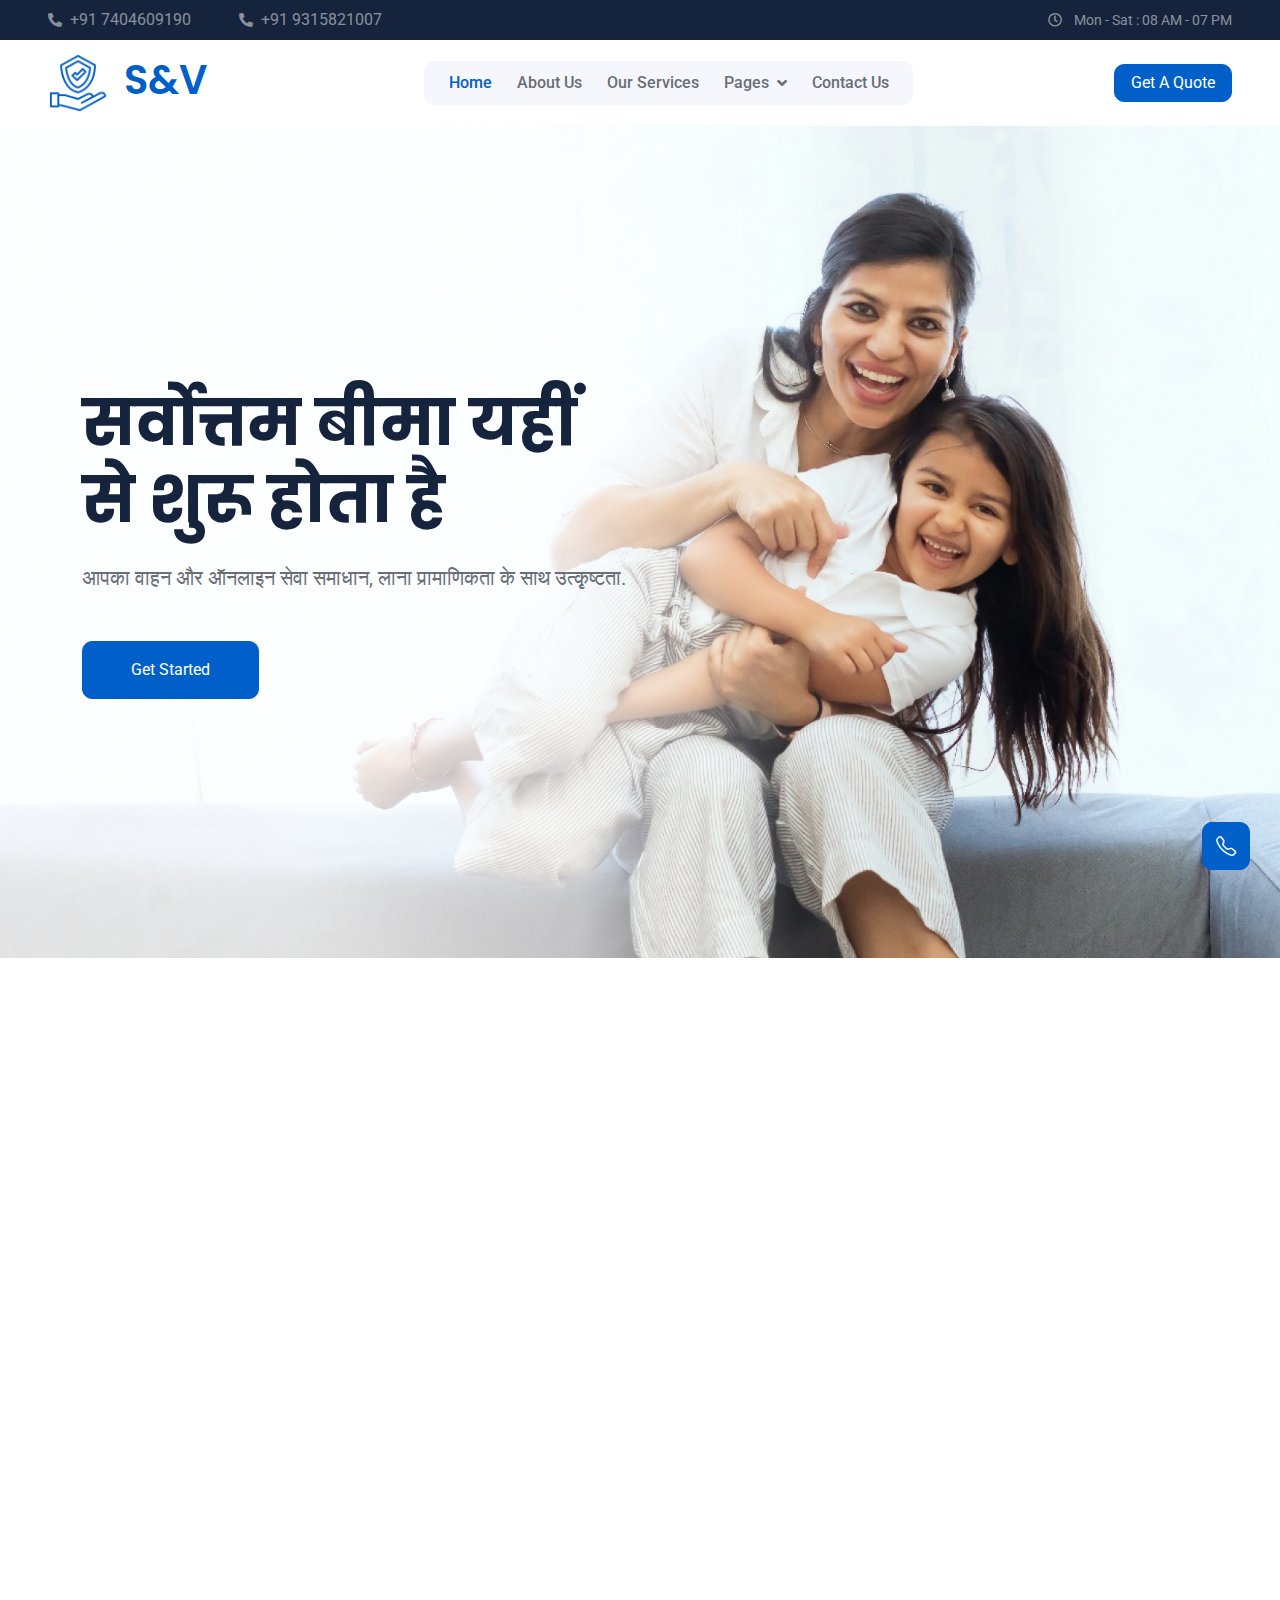
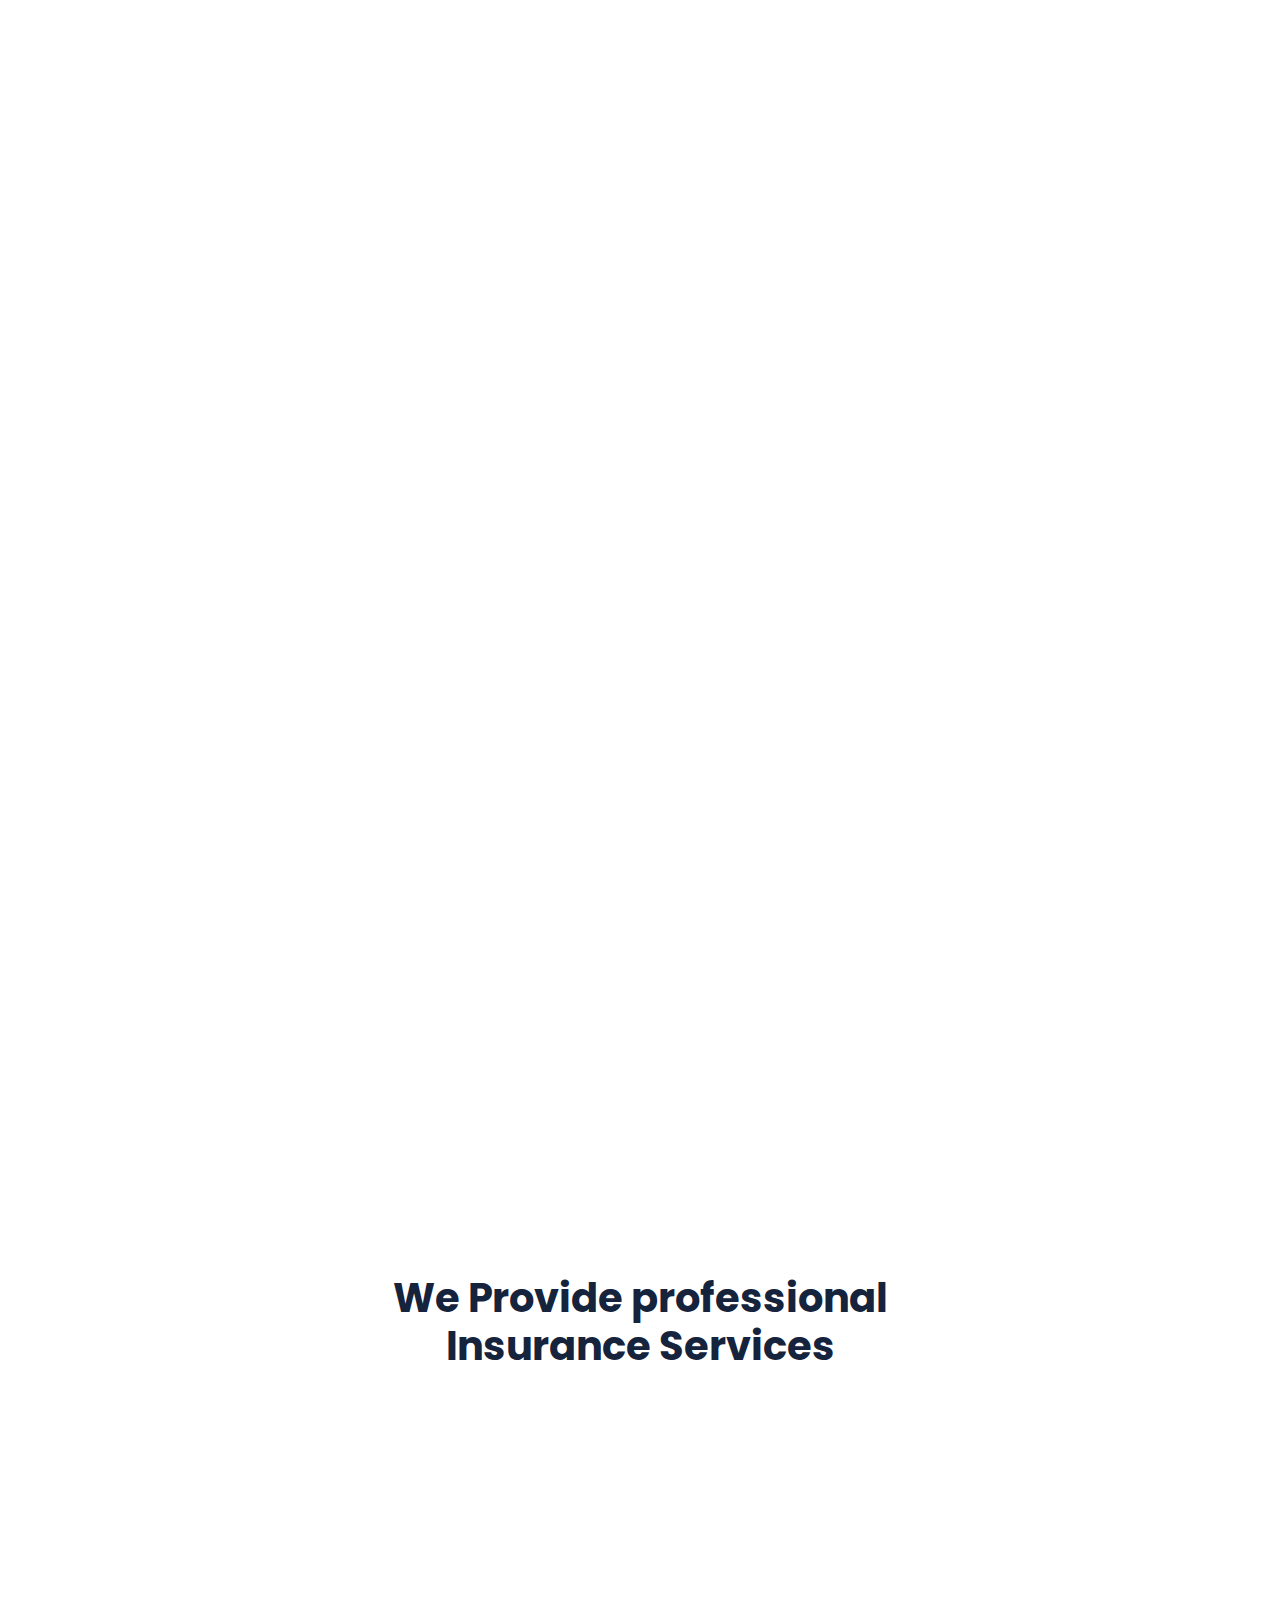
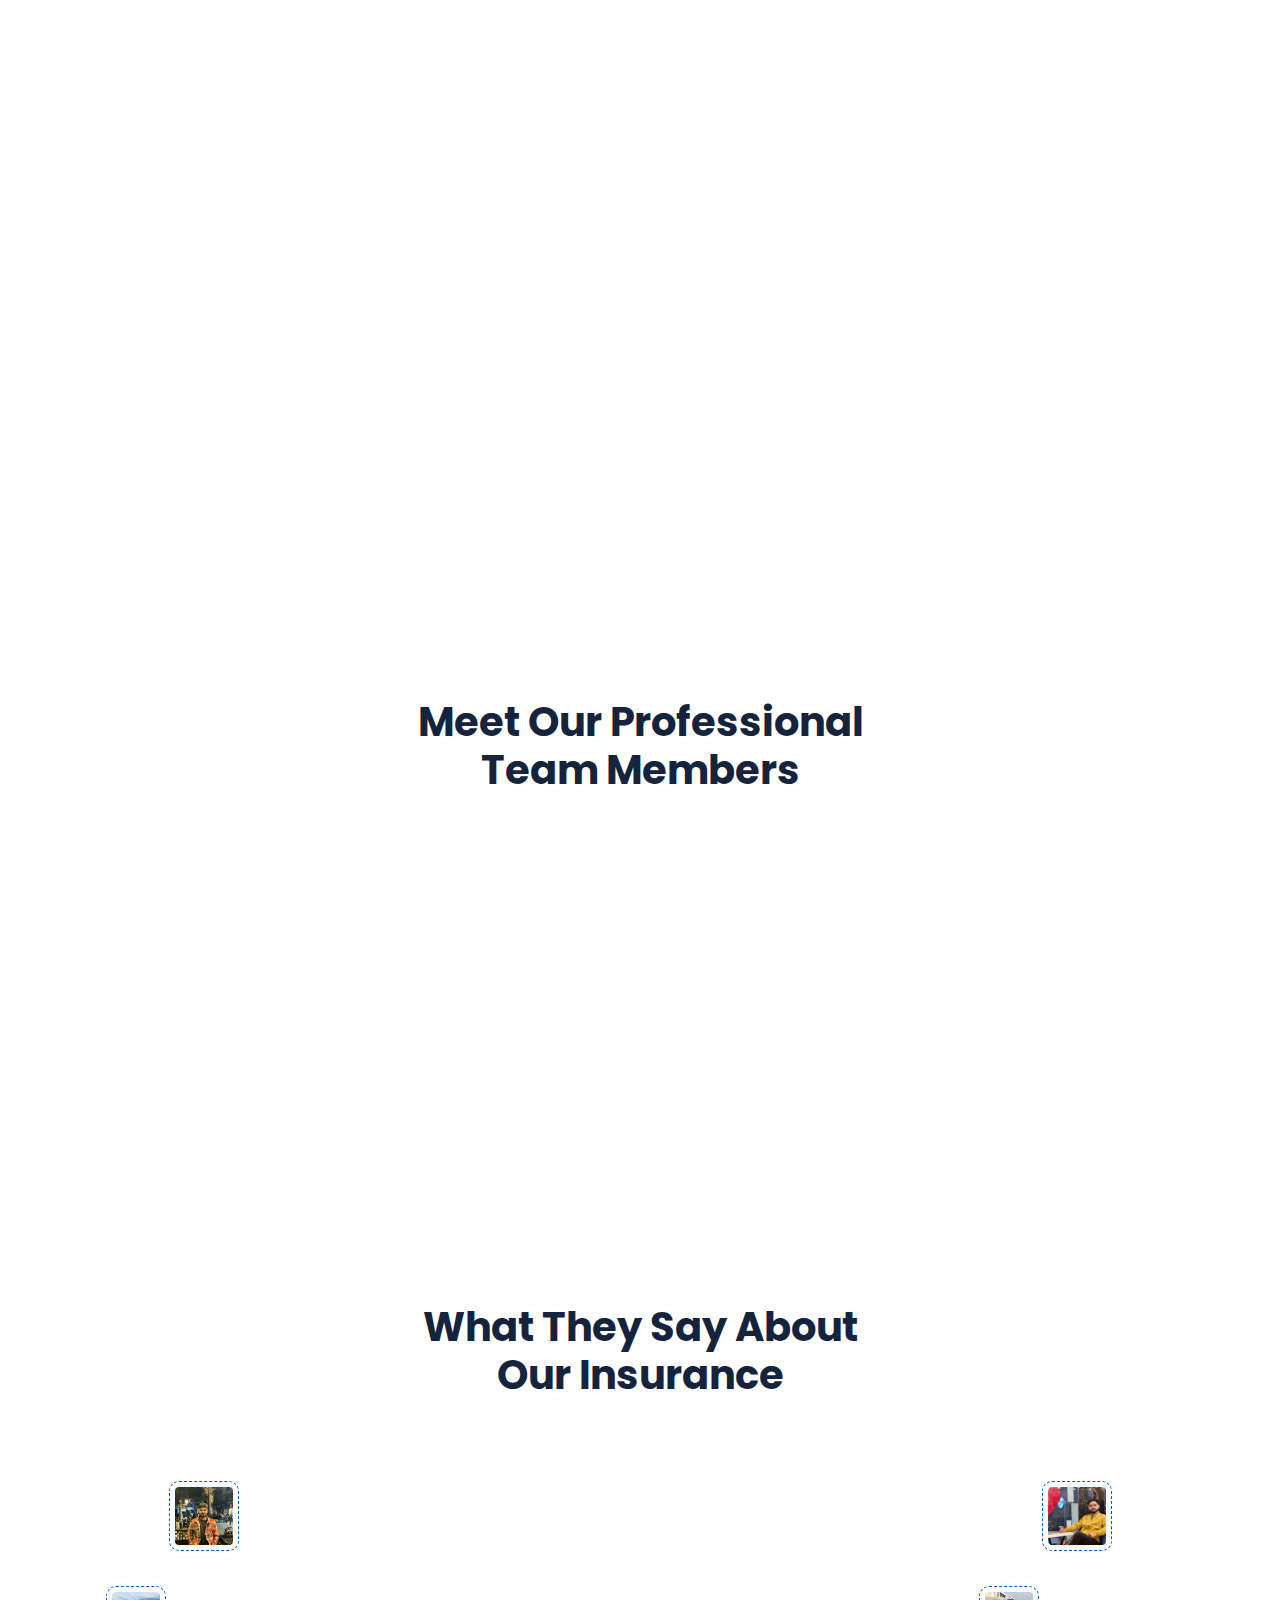
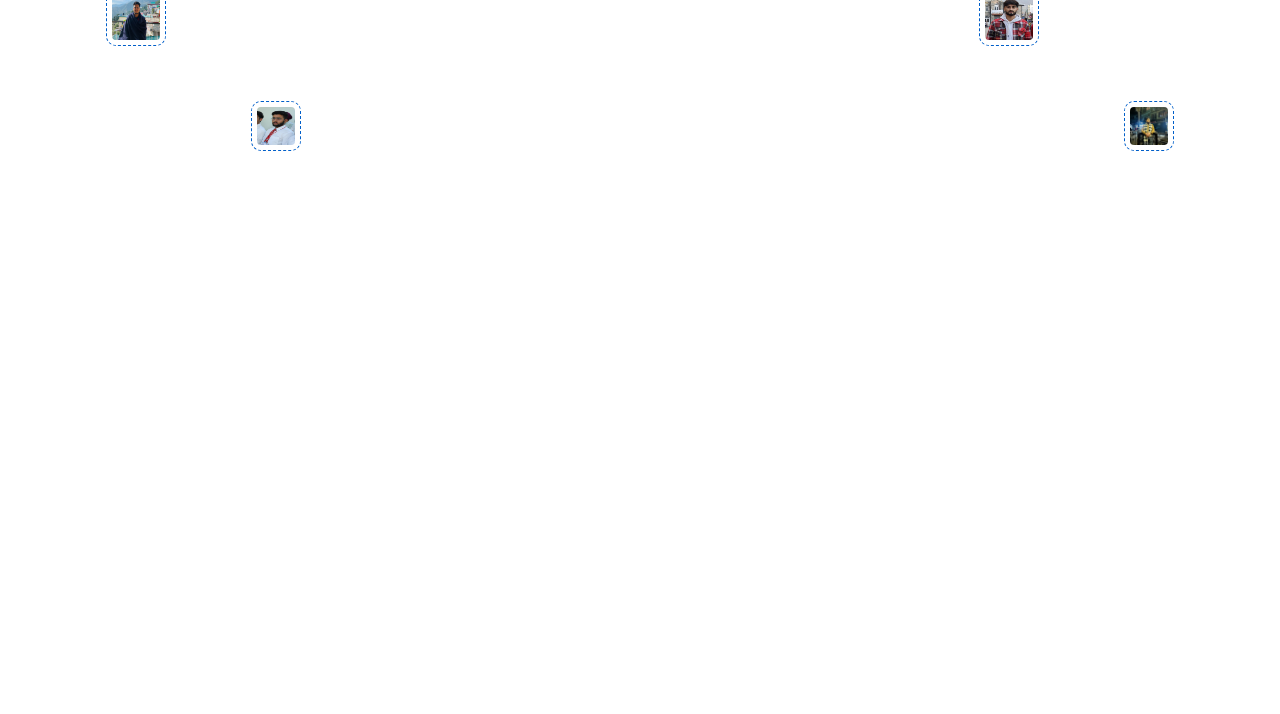
<file: index.html>
<!DOCTYPE html>
<html lang="en">

<head>
    <meta charset="utf-8">
    <title>S&V INSURANCE JIND</title>
    <meta content="width=device-width, initial-scale=1.0" name="viewport">
    <meta content="" name="keywords">
    <meta content="" name="description">

    <!-- Favicon -->
    <link href="img/favicon.png" rel="icon">

    <!-- Google Web Fonts -->
    <link rel="preconnect" href="https://fonts.googleapis.com">
    <link rel="preconnect" href="https://fonts.gstatic.com" crossorigin>
    <link href="https://fonts.googleapis.com/css2?family=Roboto:wght@400;500&family=Poppins:wght@600;700&display=swap"
        rel="stylesheet">

    <!-- Icon Font Stylesheet -->
    <link href="https://cdnjs.cloudflare.com/ajax/libs/font-awesome/5.10.0/css/all.min.css" rel="stylesheet">
    <link href="https://cdn.jsdelivr.net/npm/bootstrap-icons@1.4.1/font/bootstrap-icons.css" rel="stylesheet">

    <!-- Libraries Stylesheet -->
    <link href="lib/animate/animate.min.css" rel="stylesheet">
    <link href="lib/owlcarousel/assets/owl.carousel.min.css" rel="stylesheet">

    <!-- Customized Bootstrap Stylesheet -->
    <link href="css/bootstrap.min.css" rel="stylesheet">

    <!-- Template Stylesheet -->
    <link href="css/style.css" rel="stylesheet">
</head>

<body>
    <!-- Spinner Start -->
    <div id="spinner"
        class="show bg-white position-fixed translate-middle w-100 vh-100 top-50 start-50 d-flex align-items-center justify-content-center">
        <div class="spinner-grow text-primary" role="status"></div>
    </div>
    <!-- Spinner End -->


    <!-- Topbar Start -->
    <div class="container-fluid bg-dark text-white-50 py-2 px-0 d-lg-block">
        <div class="row  gx-0 align-items-center">
            <div class="col-lg-7 px-lg-5 px-4 text-start d-inline-flex justify-content-center justify-content-lg-start">
                <div class="h-100 d-inline-flex align-items-center me-5">
                    <small class="fa fa-phone-alt me-2"></small>
                    <a class="text-white-50" href="tel:7404609190">+91 7404609190</a>
                </div>
                <div class="h-100 d-inline-flex align-items-center">
                    <small class="fa fa-phone-alt me-2"></small>
                    <a class="text-white-50" href="tel:9315821007">+91 9315821007</a>
                </div>

            </div>
            <div class="col-lg-5 px-5 text-end d-none d-lg-block">
                <small class="far fa-clock me-2"></small>
                <small>Mon - Sat : 08 AM - 07 PM</small>
            </div>
        </div>
    </div>
    <!-- Topbar End -->


    <!-- Navbar Start -->
    <nav class="navbar navbar-expand-lg bg-white navbar-light sticky-top px-4 px-lg-5">
        <a href="index.html" class="navbar-brand d-flex align-items-center">
            <h1 class="m-0 text-primary"><img class="img-fluid me-3" src="img/icon/icon-02-primary.png" alt="">S&V</h1>
        </a>
        <button title="toggle" type="button" class="navbar-toggler" data-bs-toggle="collapse"
            data-bs-target="#navbarCollapse">
            <span class="navbar-toggler-icon"></span>
        </button>
        <div class="collapse navbar-collapse" id="navbarCollapse">
            <div class="navbar-nav mx-auto bg-light rounded pe-4 py-3 py-lg-0">
                <a href="index.html" class="nav-item nav-link active">Home</a>
                <a href="about.html" class="nav-item nav-link">About Us</a>
                <a href="service.html" class="nav-item nav-link">Our Services</a>
                <div class="nav-item dropdown">
                    <a href="#" class="nav-link dropdown-toggle" data-bs-toggle="dropdown">Pages</a>
                    <div class="dropdown-menu bg-light border-0 m-0">
                        <a href="feature.html" class="dropdown-item">Features</a>
                        <a href="appointment.html" class="dropdown-item">Appointment</a>
                        <a href="team.html" class="dropdown-item">Team Members</a>
                        <a href="testimonial.html" class="dropdown-item">Testimonial</a>
                        <a href="404.html" class="dropdown-item">404 Page</a>
                    </div>
                </div>
                <a href="contact.html" class="nav-item nav-link">Contact Us</a>
            </div>
        </div>
        <a href="tel:7404609190" class="btn btn-primary px-3 d-none d-lg-block">Get A Quote</a>
    </nav>
    <!-- Navbar End -->


    <!-- Carousel Start -->
    <div class="container-fluid p-0 mb-5 wow fadeIn" data-wow-delay="0.1s">
        <div id="header-carousel" class="carousel slide" data-bs-ride="carousel">
            <div class="carousel-inner">
                <div class="carousel-item active">
                    <img class="w-100" src="img/c1.jpg" alt="Image">
                    <div class="carousel-caption">
                        <div class="container">
                            <div class="row">
                                <div class="col-12 col-lg-6">
                                    <h1 class="display-3 text-dark mb-4 animated slideInDown">सर्वोत्तम बीमा यहीं से शुरू होता है</h1>
                                    <p class="fs-5 text-body mb-5">आपका वाहन और ऑनलाइन सेवा समाधान, लाना
                                        प्रामाणिकता के साथ उत्कृष्टता.</p>
                                        <a href="#2" class="btn btn-primary py-3 px-5">Get Started</a>
                                    </div>
                                </div>
                            </div>
                        </div>
                    </div>
                   
                    <div class="carousel-item">
                        <img class="w-100" src="img/c3.jpg" alt="Image">
                        <div class="carousel-caption">
                            <div class="container">
                                <div class="row">
                                    <div class="col-12 col-lg-6">
                                        <h1 class="display-3 text-dark mb-4 animated slideInDown">Insurance Creates Wealth
                                            For Everyone</h1>
                                        <p class="fs-5 text-body mb-5">Safeguarding futures, building wealth for all.</p>
                                        <a href="#2" class="btn btn-primary py-3 px-5">Get Started</a>
                                    </div>
                                </div>
                            </div>
                        </div>
                    </div>
            </div>
        </div>
    </div>
    <!-- Carousel End -->


    <!-- About Start -->
    <div id="2" class="container-xxl py-5">
        <div class="container">
            <div class="row g-5">
                <div class="col-lg-6 wow fadeInUp" data-wow-delay="0.1s">
                    <div class="position-relative overflow-hidden rounded ps-5 pt-5 h-100" style="min-height: 400px;">
                        <img class="position-absolute w-100 h-100" src="img/about.jpg" alt=""
                            style="object-fit: cover;">
                        <div class="position-absolute top-0 start-0 bg-white rounded pe-3 pb-3"
                            style="width: 200px; height: 200px;">
                            <div
                                class="d-flex flex-column justify-content-center text-center bg-primary rounded h-100 p-3">
                                <h1 class="text-white mb-0">13+</h1>
                                <h2 class="text-white">Years</h2>
                                <h5 class="text-white mb-0">Experience</h5>
                            </div>
                        </div>
                    </div>
                </div>
                <div class="col-lg-6 wow fadeInUp" data-wow-delay="0.5s">
                    <div class="h-100">
                        <h1 class="display-6 mb-3">We spread happiness with our service.</h1>
                        <p class="fs-5 text-primary mb-4">S&V व्यक्तियों और व्यवसायों को वित्तीय घाटे के जोखिम से बचाने के लिए बीमा पॉलिसियों की एक श्रृंखला प्रदान करता है।</p>
                        <div class="row g-4 mb-4">
                            <div class="col-sm-6">
                                <div class="d-flex align-items-center">
                                    <img class="flex-shrink-0 me-3" src="img/icon/icon-04-primary.png" alt="">
                                    <h5 class="mb-0">Flexible Insurance Plans</h5>
                                </div>
                            </div>
                            <div class="col-sm-6">
                                <div class="d-flex align-items-center">
                                    <img class="flex-shrink-0 me-3" src="img/icon/icon-03-primary.png" alt="">
                                    <h5 class="mb-0">Authentic Poilcy Agencies</h5>
                                </div>
                            </div>
                        </div>
                        <p class="mb-4">बीमा की जटिलताओं से निपटने और एक उज्जवल, अधिक सुरक्षित भविष्य सुनिश्चित करने में अपना भागीदार बनने के लिए हम पर भरोसा करें।</p>
                        <div class="border-top mt-4 pt-4">
                            <div class="d-flex align-items-center bg-primary rounded p-3">
                                <img class="flex-shrink-0 rounded-circle me-3" src="img/profile.jpg" alt="">
                                <a href="tel: 7404609190" class="text-white mb-0">Call Us: +91 7404609190</a>
                            </div>
                        </div>
                    </div>
                </div>
            </div>
        </div>
    </div>
    <!-- About End -->


    <!-- Facts Start -->
    <div class="container-fluid overflow-hidden my-5 px-lg-0">
        <div class="container facts px-lg-0">
            <div class="row g-0 mx-lg-0">
                <div class="p-4 p-lg-5 col-lg-6 facts-text wow fadeIn d-flex align-items-center justify-content-center" data-wow-delay="0.1s">
                    <div class="rounded facts-counter wow fadeIn" data-wow-delay="0.5s">
                        <div class="pt-5 pb-5 h-100 px-4 pe-lg-0">
                            <div class="row g-4 d-flex">
                                <div class="col-sm-6">
                                    <div class="d-flex align-items-center">
                                        <h1 class="display-5" data-toggle="counter-up">13</h1>
                                        <h2>+yrs</h2>
                                    </div>
                                    <p class="fs-5 text-primary">Experience</p>
                                </div>
                                <div class="col-sm-6">
                                    <h1 class="display-5" data-toggle="counter-up">3</h1>
                                    <p class="fs-5 text-primary">Awards Achieved</p>
                                </div>
                                <div class="col-sm-6">
                                    <h1 class="display-5" data-toggle="counter-up">4</h1>
                                    <p class="fs-5 text-primary">Team Members</p>
                                </div>
                                <div id="4" class="col-sm-6">
                                    <div class="d-flex align-items-center">
                                        <h1 class="display-5" data-toggle="counter-up">1200</h1>
                                        <h2>+</h2>
                                    </div>
                                    <p class="fs-5 text-primary">Happy Clients</p>
                                </div>
                            </div>
                        </div>
                    </div>
                </div>
                <div class="col-lg-6 wow fadeIn" data-wow-delay="0.5s" style="min-height: 450px;">
                    <div class="position-relative overflow-hidden h-100">
                        <iframe
                            src="https://www.google.com/maps/embed?pb=!1m18!1m12!1m3!1d3479.199147118322!2d76.30874987447402!3d29.305833453189543!2m3!1f0!2f0!3f0!3m2!1i1024!2i768!4f13.1!3m3!1m2!1s0x39120503e46cd34f%3A0x6faefbda338cd3fa!2sS%20%26V%20Washing%20Point%20and%20general%20insurance!5e0!3m2!1sen!2sin!4v1710434351971!5m2!1sen!2sin"
                            style="border:0; width: 100%; height: 100%;" allowfullscreen="" loading="lazy"
                            referrerpolicy="no-referrer-when-downgrade"></iframe>
                    </div>
                </div>
            </div>
        </div>
    </div>
    <!-- Facts End -->


    <!-- Features Start -->
    <div class="container-xxl py-5">
        <div class="container">
            <div class="row g-5">
                <div class="col-lg-6 wow fadeInUp" data-wow-delay="0.1s">
                    <h1 class="display-6 mb-5">लोगों द्वारा हमें चुनने के कुछ कारण!</h1>
                    <p class="mb-4">अद्वितीय विशेषज्ञता, वैयक्तिकृत सेवा और अपने मन की शांति के प्रति प्रतिबद्धता के लिए एस एंड वी बीमा चुनें। जानकार पेशेवरों की एक समर्पित टीम के साथ, हम आपकी विशिष्ट आवश्यकताओं को पूरा करने के लिए डिज़ाइन किए गए अनुकूलित बीमा समाधान प्रदान करते हैं।
                    </p>
                    <div class="row g-3">
                        <div class="col-sm-6 wow fadeIn" data-wow-delay="0.1s">
                            <div class="bg-light rounded h-100 p-3">
                                <div
                                    class="bg-white d-flex flex-column justify-content-center text-center rounded h-100 py-4 px-3">
                                    <img class="align-self-center mb-3" src="img/icon/icon-06-primary.png" alt="">
                                    <h5 class="mb-0">Easy Process</h5>
                                </div>
                            </div>
                        </div>
                        <div class="col-sm-6 wow fadeIn" data-wow-delay="0.2s">
                            <div class="bg-light rounded h-100 p-3">
                                <div
                                    class="bg-white d-flex flex-column justify-content-center text-center rounded py-4 px-3">
                                    <img class="align-self-center mb-3" src="img/icon/icon-03-primary.png" alt="">
                                    <h5 class="mb-0">Fast Delivery</h5>
                                </div>
                            </div>
                        </div>
                        <div class="col-sm-6 wow fadeIn" data-wow-delay="0.3s">
                            <div class="bg-light rounded h-100 p-3">
                                <div
                                    class="bg-white d-flex flex-column justify-content-center text-center rounded py-4 px-3">
                                    <img class="align-self-center mb-3" src="img/icon/icon-04-primary.png" alt="">
                                    <h5 class="mb-0">Policy Controlling</h5>
                                </div>
                            </div>
                        </div>
                        <div class="col-sm-6 wow fadeIn" data-wow-delay="0.4s">
                            <div class="bg-light rounded h-100 p-3">
                                <div
                                    class="bg-white d-flex flex-column justify-content-center text-center rounded h-100 py-4 px-3">
                                    <img class="align-self-center mb-3" src="img/icon/icon-07-primary.png" alt="">
                                    <h5 class="mb-0">Money Saving</h5>
                                </div>
                            </div>
                        </div>
                    </div>
                </div>
                <div class="col-lg-6 wow fadeInUp" data-wow-delay="0.5s">
                    <div class="position-relative rounded overflow-hidden h-100" style="min-height: 400px;">
                        <img class="position-absolute w-100 h-100" src="img/a1.jpg" alt="" style="object-fit: cover;">
                    </div>
                </div>
            </div>
        </div>
    </div>
    <!-- Features End -->


    <!-- Service Start -->
    <div class="container-xxl py-5">
        <div class="container">
            <div class="text-center mx-auto" style="max-width: 500px;">
                <h1 class="display-6 mb-5">We Provide professional Insurance Services</h1>
            </div>
            <div class="row g-4 justify-content-center">
                <div class="col-lg-4 col-md-6 wow fadeInUp" data-wow-delay="0.1s">
                    <div class="service-item rounded h-100 p-5">
                        <div class="d-flex align-items-center ms-n5 mb-4">
                            <div class="service-icon flex-shrink-0 bg-primary rounded-end me-4">
                                <img class="img-fluid" src="img/icon/icon-10-light.png" alt="">
                            </div>
                            <h4 class="mb-0">Vehicle Insurance</h4>
                        </div>
                        <p class="mb-4">Vehicle insurance, provides financial protection for drivers in the event of
                            accidents, theft, or damage to their vehicles. </p>
                        <a class="btn btn-light px-3" href="">Read More</a>
                    </div>
                </div>
                <div class="col-lg-4 col-md-6 wow fadeInUp" data-wow-delay="0.3s">
                    <div class="service-item rounded h-100 p-5">
                        <div class="d-flex align-items-center ms-n5 mb-4">
                            <div class="service-icon flex-shrink-0 bg-primary rounded-end me-4">
                                <img class="img-fluid" src="img/icon/icon-01-light.png" alt="">
                            </div>
                            <h4 class="mb-0">Health Insurance</h4>
                        </div>
                        <p class="mb-4">Health insurance is a type of insurance coverage that helps individuals or
                            families pay for medical expenses.</p>
                        <a class="btn btn-light px-3" href="">Read More</a>
                    </div>
                </div>
                <div class="col-lg-4 col-md-6 wow fadeInUp" data-wow-delay="0.5s">
                    <div class="service-item rounded h-100 p-5">
                        <div class="d-flex align-items-center ms-n5 mb-4">
                            <div class="service-icon flex-shrink-0 bg-primary rounded-end me-4">
                                <img class="img-fluid" src="img/icon/icon-05-light.png" alt="">
                            </div>
                            <h4 class="mb-0">Home Insurance</h4>
                        </div>
                        <p class="mb-4">Home Insurance typically covers a range of perils, including fire, theft,
                            vandalism, windstorms, and more.</p>
                        <a class="btn btn-light px-3" href="">Read More</a>
                    </div>
                </div>
                <div class="col-lg-4 col-md-6 wow fadeInUp" data-wow-delay="0.1s">
                    <div class="service-item rounded h-100 p-5">
                        <div class="d-flex align-items-center ms-n5 mb-4">
                            <div class="service-icon flex-shrink-0 bg-primary rounded-end me-4">
                                <img class="img-fluid" src="img/icon/icon-08-light.png" alt="">
                            </div>
                            <h4 class="mb-0">Life Insurance</h4>
                        </div>
                        <p class="mb-4">Life insurance provides financial protection for your loved ones in the event of
                            your death.</p>
                        <a class="btn btn-light px-3" href="">Read More</a>
                    </div>
                </div>
                <div class="col-lg-4 col-md-6 wow fadeInUp" data-wow-delay="0.3s">
                    <div class="service-item rounded h-100 p-5">
                        <div class="d-flex align-items-center ms-n5 mb-4">
                            <div class="service-icon flex-shrink-0 bg-primary rounded-end me-4">
                                <img class="img-fluid" src="img/icon/icon-07-light.png" alt="">
                            </div>
                            <h4 class="mb-0">Business Insurance</h4>
                        </div>
                        <p class="mb-4">Business Insurance provides financial protection for businesses against
                            unforeseen events that damage property, or lead to legal claims.</p>
                        <a class="btn btn-light px-3" href="">Read More</a>
                    </div>
                </div>
                <div class="col-lg-4 col-md-6 wow fadeInUp" data-wow-delay="0.5s">
                    <div class="service-item rounded h-100 p-5">
                        <div class="d-flex align-items-center ms-n5 mb-4">
                            <div class="service-icon flex-shrink-0 bg-primary rounded-end me-4">
                                <img class="img-fluid" src="img/icon/icon-06-light.png" alt="">
                            </div>
                            <h4 class="mb-0">Property Insurance</h4>
                        </div>
                        <p class="mb-4">Property insurance protects property owners
                            against financial losses resulting from damage or loss to their property and its contents.
                        </p>
                        <a class="btn btn-light px-3" href="">Read More</a>
                    </div>
                </div>
            </div>
        </div>
    </div>
    <!-- Service End -->

    <!-- Team Start -->
    <div class="container-xxl py-5">
        <div class="container">
            <div class="text-center mx-auto" style="max-width: 500px;">
                <h1 class="display-6 mb-5">Meet Our Professional Team Members</h1>
            </div>
            <div class="row g-4 d-flex justify-content-center">
                <div class="col-lg-3 col-md-6 wow fadeInUp" data-wow-delay="0.1s">
                    <div class="team-item rounded">
                        <img class="img-fluid" src="img/team-1.jpg" alt="">
                        <div class="text-center p-4">
                            <h5>Laxmi Kant</h5>
                            <span>Branch Manager</span>
                        </div>
                        <div class="team-text text-center bg-white p-4">
                            <h5>Laxmi Kant</h5>
                            <p>Branch Manager</p>
                            <div class="d-flex justify-content-center">
                                <a class="btn btn-square btn-light m-1" href="tel:7404609190"><i
                                        class="bi bi-telephone-fill"></i></a>
                            </div>
                        </div>
                    </div>
                </div>

                <div class="col-lg-3 col-md-6 wow fadeInUp" data-wow-delay="0.7s">
                    <div class="team-item rounded">
                        <img class="img-fluid" src="img/team-4.jpg" alt="">
                        <div class="text-center p-4">
                            <h5>Vinod Sharma</h5>
                            <span>Delhi based</span>
                        </div>
                        <div class="team-text text-center bg-white p-4">
                            <h5>Vinod Sharma</h5>
                            <p>Delhi based</p>
                            <div class="d-flex justify-content-center">
                                <a class="btn btn-square btn-light m-1" href="tel:7404609190"><i
                                        class="bi bi-telephone-fill"></i></a>
                            </div>
                        </div>
                    </div>
                </div>
            </div>
        </div>
    </div>
    <!-- Team End -->


    <!-- Testimonial Start -->
    <div class="container-xxl py-5">
        <div class="container">
            <div class="text-center mx-auto" style="max-width: 500px;">
                <h1 class="display-6 mb-5">What They Say About Our Insurance</h1>
            </div>
            <div class="row g-5">
                <div class="col-lg-3 d-none d-lg-block">
                    <div class="testimonial-left h-100">
                        <img class="img-fluid animated pulse infinite" src="img/p1.jpg" alt="">
                        <img class="img-fluid animated pulse infinite" src="img/p2.jpg" alt="">
                        <img class="img-fluid animated pulse infinite" src="img/p3.jpg" alt="">
                    </div>
                </div>
                <div class="col-lg-6 wow fadeIn" data-wow-delay="0.5s">
                    <div class="owl-carousel testimonial-carousel">
                        <div class="testimonial-item text-center">
                            <img class="img-fluid rounded mx-auto mb-4" src="img/p5.jpg" alt="">
                            <p class="fs-5">"मैं वर्षों से S&V इंश्योरेंस का एक वफादार ग्राहक रहा हूं, और वे कभी भी बंद नहीं होते हैं
                                मुझे उनकी व्यावसायिकता और समर्पण से प्रभावित करने के लिए।"
                            </p>
                            <h5>Sarvesh</h5>
                        </div>
                        <div class="testimonial-item text-center">
                            <img class="img-fluid rounded mx-auto mb-4" src="img/p2.jpg" alt="">
                            <p class="fs-5">"Choosing S&V Insurance was one of the best decisions I've made for my
                                family's financial security. "</p>
                            </p>
                            <h5>Uday Bhandari</h5>
                        </div>
                        <div class="testimonial-item text-center">
                            <img class="img-fluid rounded mx-auto mb-4" src="img/p1.jpg" alt="">
                            <p class="fs-5">"S&V इंश्योरेंस ने अपने व्यक्तिगत दृष्टिकोण के साथ मेरी अपेक्षाओं को पार कर लिया
                                मेरी ज़रूरतों के लिए सही कवरेज ढूंढ़ना।""
                            </p>
                            <h5>Shubham</h5>
                        </div>
                        <div class="testimonial-item text-center">
                            <img class="img-fluid rounded mx-auto mb-4" src="img/p3.jpg" alt="">
                            <p class="fs-5">"I've been a loyal customer of S&V Insurance for years, and they never cease
                                to impress me with their professionalism and dedication."
                            </p>
                            <h5>Nilesh</h5>
                        </div>
                    </div>
                </div>
                <div class="col-lg-3 d-none d-lg-block">
                    <div class="testimonial-right h-100">
                        <img class="img-fluid animated pulse infinite" src="img/p6.jpg" alt="">
                        <img class="img-fluid animated pulse infinite" src="img/p5.jpg" alt="">
                        <img class="img-fluid animated pulse infinite" src="img/p4.jpg" alt="">
                    </div>
                </div>
            </div>
        </div>
    </div>
    <!-- Testimonial End -->


    <!-- Footer Start -->
    <div class="container-fluid bg-dark footer mt-5 pt-5 wow fadeIn" data-wow-delay="0.1s">
        <div class="container py-5">
            <div class="row g-5">
                <div class="col-lg-3 col-md-6">
                    <h1 class="text-white mb-4"><img class="img-fluid me-3" src="img/icon/icon-02-light.png" alt="">S&V
                    </h1>
                    <p>"S&V Insurance: Protecting Your Tomorrow, Today."</p>
                    <div class="d-flex pt-2">
                        <a class="btn btn-square me-1" href=""><i class="fab fa-twitter"></i></a>
                        <a class="btn btn-square me-1" href=""><i class="fab fa-facebook-f"></i></a>
                        <a class="btn btn-square me-1" href=""><i class="fab fa-youtube"></i></a>
                        <a class="btn btn-square me-0" href=""><i class="fab fa-linkedin-in"></i></a>
                    </div>
                </div>
                <div class="col-lg-3 col-md-6">
                    <h5 class="text-light mb-4">Address</h5>
                    <p><i class="fa fa-map-marker-alt me-3"></i>Near Shani Dev Mandir, Khem Nagar, Jind, Haryana 126102
                    </p>
                    <p><i class="fa fa-phone-alt me-3"></i>+91 7404609190</p>
                    <p><i class="fa fa-envelope me-3"></i>svwashingstationjind@gmail.com</p>
                </div>
                <div class="col-lg-3 col-md-6">
                    <h5 class="text-light mb-4">Quick Links</h5>
                    <a class="btn btn-link" href="">About Us</a>
                    <a class="btn btn-link" href="">Contact Us</a>
                    <a class="btn btn-link" href="">Our Services</a>
                    <a class="btn btn-link" href="">Terms & Condition</a>
                    <a class="btn btn-link" href="">Support</a>
                </div>
                <div class="col-lg-3 col-md-6">
                    <h5 class="text-light mb-4">Send a Mail</h5>
                    <p>Get in touch with us via Mail</p>
                    <div class="position-relative mx-auto" style="max-width: 400px;">
                        <input class="form-control bg-transparent w-100 py-3 ps-4 pe-5" type="text"
                            placeholder="Your email">
                        <button type="button"
                            class="btn btn-secondary py-2 position-absolute top-0 end-0 mt-2 me-2">MAIL</button>
                    </div>
                </div>
            </div>
        </div>
        <div class="container-fluid copyright">
            <div class="container">
                <div class="row">
                    <div class="col-md-6 text-center text-md-start mb-3 mb-md-0">
                        &copy; <a href="#">S&V INSURANCE JIND</a>, All Right Reserved.
                    </div>
                </div>
            </div>
        </div>
    </div>
    <!-- Footer End -->


    <!-- Back to Top -->
    <a href="tel:7404609190" class="btn btn-lg btn-primary btn-lg-square back-to-top"><i
            class="bi bi-telephone"></i></a>


    <!-- JavaScript Libraries -->
    <script src="https://code.jquery.com/jquery-3.4.1.min.js"></script>
    <script src="https://cdn.jsdelivr.net/npm/bootstrap@5.0.0/dist/js/bootstrap.bundle.min.js"></script>
    <script src="lib/wow/wow.min.js"></script>
    <script src="lib/easing/easing.min.js"></script>
    <script src="lib/waypoints/waypoints.min.js"></script>
    <script src="lib/owlcarousel/owl.carousel.min.js"></script>
    <script src="lib/counterup/counterup.min.js"></script>

    <!-- Template Javascript -->
    <script src="js/main.js"></script>
</body>

</html>
</file>
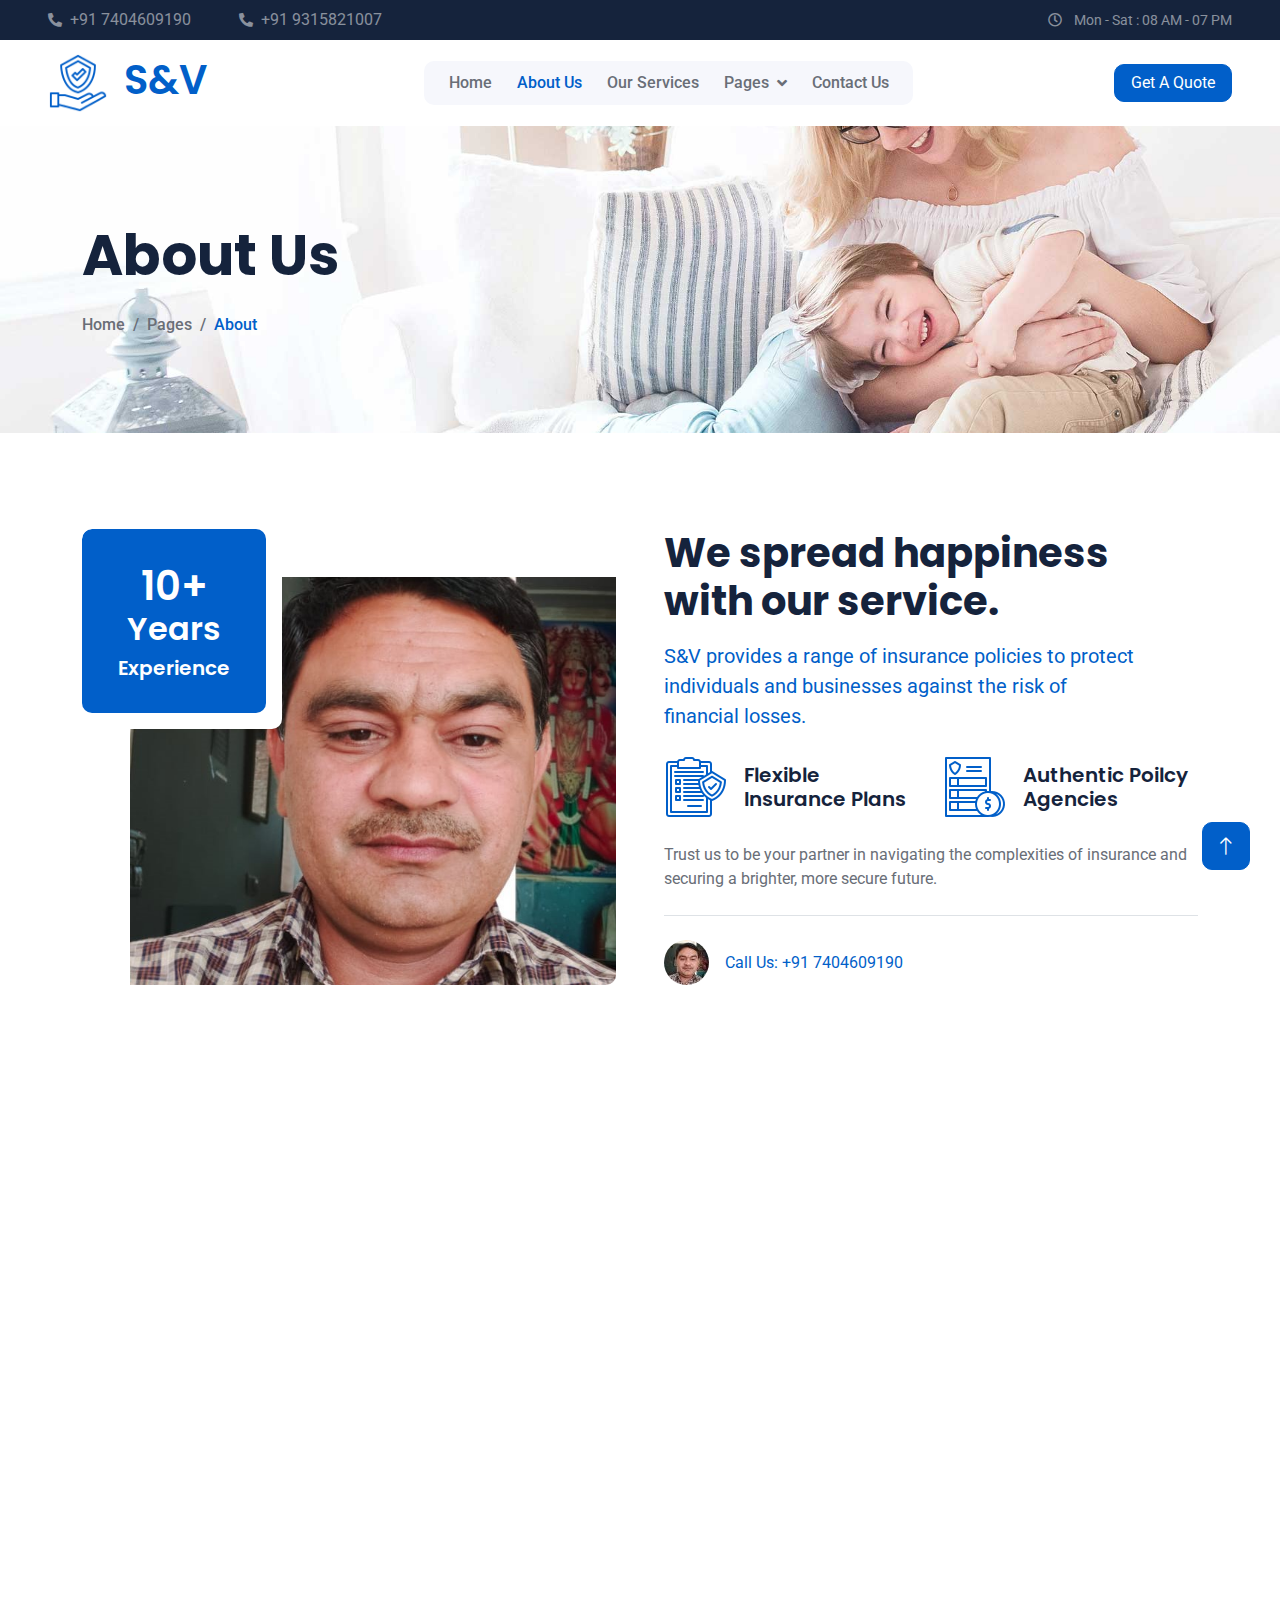
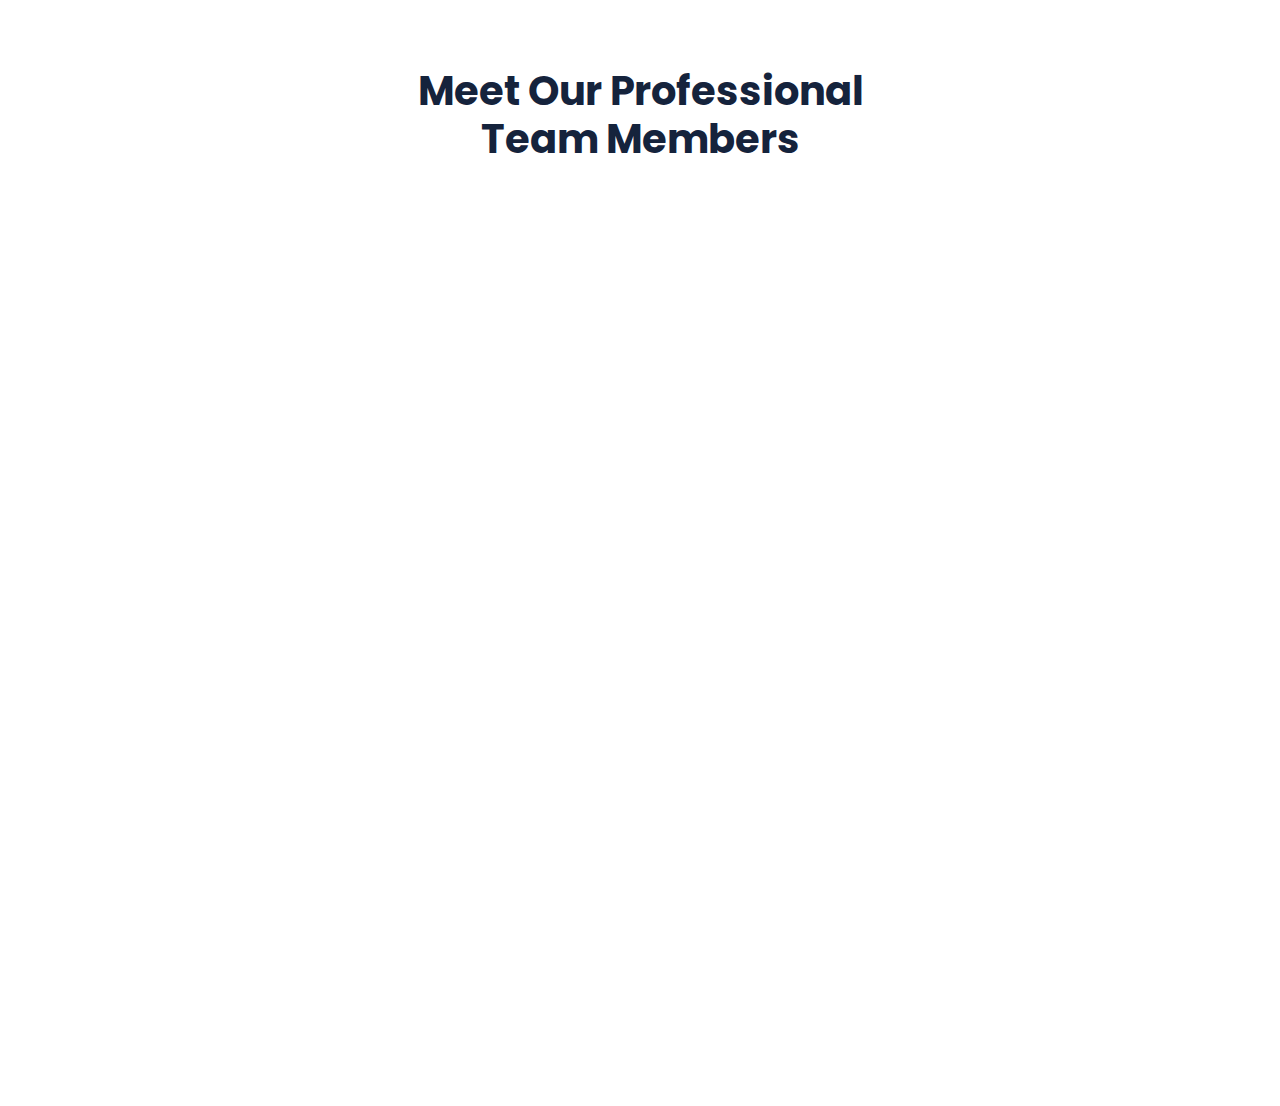
<file: about.html>
<!DOCTYPE html>
<html lang="en">

<head>
    <meta charset="utf-8">
    <title>S&V INSURANCE JIND</title>
    <meta content="width=device-width, initial-scale=1.0" name="viewport">
    <meta content="" name="keywords">
    <meta content="" name="description">

    <!-- Favicon -->
    <link href="img/favicon.png" rel="icon">

    <!-- Google Web Fonts -->
    <link rel="preconnect" href="https://fonts.googleapis.com">
    <link rel="preconnect" href="https://fonts.gstatic.com" crossorigin>
    <link href="https://fonts.googleapis.com/css2?family=Roboto:wght@400;500&family=Poppins:wght@600;700&display=swap"
        rel="stylesheet">

    <!-- Icon Font Stylesheet -->
    <link href="https://cdnjs.cloudflare.com/ajax/libs/font-awesome/5.10.0/css/all.min.css" rel="stylesheet">
    <link href="https://cdn.jsdelivr.net/npm/bootstrap-icons@1.4.1/font/bootstrap-icons.css" rel="stylesheet">

    <!-- Libraries Stylesheet -->
    <link href="lib/animate/animate.min.css" rel="stylesheet">
    <link href="lib/owlcarousel/assets/owl.carousel.min.css" rel="stylesheet">

    <!-- Customized Bootstrap Stylesheet -->
    <link href="css/bootstrap.min.css" rel="stylesheet">

    <!-- Template Stylesheet -->
    <link href="css/style.css" rel="stylesheet">
</head>

<body>
    <!-- Spinner Start -->
    <div id="spinner"
        class="show bg-white position-fixed translate-middle w-100 vh-100 top-50 start-50 d-flex align-items-center justify-content-center">
        <div class="spinner-grow text-primary" role="status"></div>
    </div>
    <!-- Spinner End -->


    <!-- Topbar Start -->
    <div class="container-fluid bg-dark text-white-50 py-2 px-0 d-lg-block">
        <div class="row  gx-0 align-items-center">
            <div class="col-lg-7 px-lg-5 px-4 text-start d-inline-flex justify-content-center justify-content-lg-start">
                <div class="h-100 d-inline-flex align-items-center me-5">
                    <small class="fa fa-phone-alt me-2"></small>
                    <a class="text-white-50" href="tel:7404609190">+91 7404609190</a>
                </div>
                <div class="h-100 d-inline-flex align-items-center">
                    <small class="fa fa-phone-alt me-2"></small>
                    <a class="text-white-50" href="tel:9315821007">+91 9315821007</a>
                </div>

            </div>
            <div class="col-lg-5 px-5 text-end d-none d-lg-block">
                <small class="far fa-clock me-2"></small>
                <small>Mon - Sat : 08 AM - 07 PM</small>
            </div>
        </div>
    </div>
    <!-- Topbar End -->


    <!-- Navbar Start -->
    <nav class="navbar navbar-expand-lg bg-white navbar-light sticky-top px-4 px-lg-5">
        <a href="index.html" class="navbar-brand d-flex align-items-center">
            <h1 class="m-0 text-primary"><img class="img-fluid me-3" src="img/icon/icon-02-primary.png" alt="">S&V</h1>
        </a>
        <button title="toggle" type="button" class="navbar-toggler" data-bs-toggle="collapse"
            data-bs-target="#navbarCollapse">
            <span class="navbar-toggler-icon"></span>
        </button>
        <div class="collapse navbar-collapse" id="navbarCollapse">
            <div class="navbar-nav mx-auto bg-light rounded pe-4 py-3 py-lg-0">
                <a href="index.html" class="nav-item nav-link ">Home</a>
                <a href="about.html" class="nav-item nav-link active">About Us</a>
                <a href="service.html" class="nav-item nav-link">Our Services</a>
                <div class="nav-item dropdown">
                    <a href="#" class="nav-link dropdown-toggle" data-bs-toggle="dropdown">Pages</a>
                    <div class="dropdown-menu bg-light border-0 m-0">
                        <a href="feature.html" class="dropdown-item">Features</a>
                        <a href="appointment.html" class="dropdown-item">Appointment</a>
                        <a href="team.html" class="dropdown-item">Team Members</a>
                        <a href="testimonial.html" class="dropdown-item">Testimonial</a>
                        <a href="404.html" class="dropdown-item">404 Page</a>
                    </div>
                </div>
                <a href="contact.html" class="nav-item nav-link">Contact Us</a>
            </div>
        </div>
        <a href="#" class="btn btn-primary px-3 d-none d-lg-block">Get A Quote</a>
    </nav>
    <!-- Navbar End -->




    <!-- Page Header Start -->
    <div class="container-fluid page-header py-5 mb-5 wow fadeIn" data-wow-delay="0.1s">
        <div class="container py-5">
            <h1 class="display-4 animated slideInDown mb-4">About Us</h1>
            <nav aria-label="breadcrumb animated slideInDown">
                <ol class="breadcrumb mb-0">
                    <li class="breadcrumb-item"><a href="#">Home</a></li>
                    <li class="breadcrumb-item"><a href="#">Pages</a></li>
                    <li class="breadcrumb-item active" aria-current="page">About</li>
                </ol>
            </nav>
        </div>
    </div>
    <!-- Page Header End -->


    <!-- About Start -->
    <div id="2" class="container-xxl py-5">
        <div class="container">
            <div class="row g-5">
                <div class="col-lg-6 wow fadeInUp" data-wow-delay="0.1s">
                    <div class="position-relative overflow-hidden rounded ps-5 pt-5 h-100" style="min-height: 400px;">
                        <img class="position-absolute w-100 h-100" src="img/about.jpg" alt=""
                            style="object-fit: cover;">
                        <div class="position-absolute top-0 start-0 bg-white rounded pe-3 pb-3"
                            style="width: 200px; height: 200px;">
                            <div
                                class="d-flex flex-column justify-content-center text-center bg-primary rounded h-100 p-3">
                                <h1 class="text-white mb-0">10+</h1>
                                <h2 class="text-white">Years</h2>
                                <h5 class="text-white mb-0">Experience</h5>
                            </div>
                        </div>
                    </div>
                </div>
                <div class="col-lg-6 wow fadeInUp" data-wow-delay="0.5s">
                    <div class="h-100">
                        <h1 class="display-6 mb-3">We spread happiness with our service.</h1>
                        <p class="fs-5 text-primary mb-4">S&V provides a range of insurance policies to protect
                            individuals and businesses against the risk of financial losses.</p>
                        <div class="row g-4 mb-4">
                            <div class="col-sm-6">
                                <div class="d-flex align-items-center">
                                    <img class="flex-shrink-0 me-3" src="img/icon/icon-04-primary.png" alt="">
                                    <h5 class="mb-0">Flexible Insurance Plans</h5>
                                </div>
                            </div>
                            <div class="col-sm-6">
                                <div class="d-flex align-items-center">
                                    <img class="flex-shrink-0 me-3" src="img/icon/icon-03-primary.png" alt="">
                                    <h5 class="mb-0">Authentic Poilcy Agencies</h5>
                                </div>
                            </div>
                        </div>
                        <p class="mb-4">Trust us to be your partner in navigating the complexities of insurance and
                            securing a brighter, more secure future.</p>
                        <div class="border-top mt-4 pt-4">
                            <div class="d-flex align-items-center">
                                <img class="flex-shrink-0 rounded-circle me-3" src="img/profile.jpg" alt="">
                                <a href="tel: 7404609190" class="mb-0">Call Us: +91 7404609190</a>
                            </div>
                        </div>
                    </div>
                </div>
            </div>
        </div>
    </div>
    <!-- About End -->

    <!-- Facts Start -->
    <div class="container-fluid overflow-hidden my-5 px-lg-0">
        <div class="container facts px-lg-0">
            <div class="row g-0 mx-lg-0">
                <div class="col-lg-6 facts-text wow fadeIn" data-wow-delay="0.1s">
                    <div class="h-100 px-4 ps-lg-0">
                        <h1 class="text-white mb-4">Our feats and Accomplishments</h1>
                        <p class="text-light mb-5"> With our diverse range of coverage options, we ensure that our
                            clients are adequately protected against various risks, allowing them to pursue their
                            personal and professional endeavors with peace of mind.</p>
                        <a href="#4" class="align-self-start btn btn-secondary py-3 px-5">Explore More</a>
                    </div>
                </div>
                <div class="col-lg-6 facts-counter wow fadeIn" data-wow-delay="0.5s">
                    <div class="h-100 px-4 pe-lg-0">
                        <div class="row g-5">
                            <div class="col-sm-6">
                                <h1 class="display-5" data-toggle="counter-up">11</h1>
                                <p class="fs-5 text-primary">Experience</p>
                            </div>
                            <div class="col-sm-6">
                                <h1 class="display-5" data-toggle="counter-up">3</h1>
                                <p class="fs-5 text-primary">Awards Achieved</p>
                            </div>
                            <div class="col-sm-6">
                                <h1 class="display-5" data-toggle="counter-up">4</h1>
                                <p class="fs-5 text-primary">Team Members</p>
                            </div>
                            <div id="4" class="col-sm-6">
                                <h1 class="display-5" data-toggle="counter-up">1100</h1>
                                <p class="fs-5 text-primary">Happy Clients</p>
                            </div>
                        </div>
                    </div>
                </div>
            </div>
        </div>
    </div>
    <!-- Facts End -->


    <!-- Team Start -->
    <div class="container-xxl py-5">
        <div class="container">
            <div class="text-center mx-auto" style="max-width: 500px;">
                <h1 class="display-6 mb-5">Meet Our Professional Team Members</h1>
            </div>
            <div class="row g-4">
                <div class="col-lg-3 col-md-6 wow fadeInUp" data-wow-delay="0.1s">
                    <div class="team-item rounded">
                        <img class="img-fluid" src="img/team-1.jpg" alt="">
                        <div class="text-center p-4">
                            <h5>Laxmi Kant</h5>
                            <span>Branch Manager</span>
                        </div>
                        <div class="team-text text-center bg-white p-4">
                            <h5>Laxmi Kant</h5>
                            <p>Branch Manager</p>
                            <div class="d-flex justify-content-center">
                                <a class="btn btn-square btn-light m-1" href=""><i class="fab fa-twitter"></i></a>
                                <a class="btn btn-square btn-light m-1" href=""><i class="fab fa-facebook-f"></i></a>
                                <a class="btn btn-square btn-light m-1" href=""><i class="fab fa-youtube"></i></a>
                                <a class="btn btn-square btn-light m-1" href=""><i class="fab fa-linkedin-in"></i></a>
                            </div>
                        </div>
                    </div>
                </div>
                <div class="col-lg-3 col-md-6 wow fadeInUp" data-wow-delay="0.3s">
                    <div class="team-item rounded">
                        <img class="img-fluid" src="img/team-4.jpg" alt="">
                        <div class="text-center p-4">
                            <h5>Shubham Parashar</h5>
                            <span>Son</span>
                        </div>
                        <div class="team-text text-center bg-white p-4">
                            <h5>Shubham Parashar</h5>
                            <p>Son</p>
                            <div class="d-flex justify-content-center">
                                <a class="btn btn-square btn-light m-1" href=""><i class="fab fa-twitter"></i></a>
                                <a class="btn btn-square btn-light m-1" href=""><i class="fab fa-facebook-f"></i></a>
                                <a class="btn btn-square btn-light m-1" href=""><i class="fab fa-youtube"></i></a>
                                <a class="btn btn-square btn-light m-1" href=""><i class="fab fa-linkedin-in"></i></a>
                            </div>
                        </div>
                    </div>
                </div>
                <div class="col-lg-3 col-md-6 wow fadeInUp" data-wow-delay="0.5s">
                    <div class="team-item rounded">
                        <img class="img-fluid" src="img/team-3.jpg" alt="">
                        <div class="text-center p-4">
                            <h5>Vivek Parashar</h5>
                            <span>Son</span>
                        </div>
                        <div class="team-text text-center bg-white p-4">
                            <h5>Vivek Parashar</h5>
                            <p>Son</p>
                            <div class="d-flex justify-content-center">
                                <a class="btn btn-square btn-light m-1" href=""><i class="fab fa-twitter"></i></a>
                                <a class="btn btn-square btn-light m-1" href=""><i class="fab fa-facebook-f"></i></a>
                                <a class="btn btn-square btn-light m-1" href=""><i class="fab fa-youtube"></i></a>
                                <a class="btn btn-square btn-light m-1" href=""><i class="fab fa-linkedin-in"></i></a>
                            </div>
                        </div>
                    </div>
                </div>
                <div class="col-lg-3 col-md-6 wow fadeInUp" data-wow-delay="0.7s">
                    <div class="team-item rounded">
                        <img class="img-fluid" src="img/team-1.jpg" alt="">
                        <div class="text-center p-4">
                            <h5>Vinod Sharma</h5>
                            <span>Delhi based</span>
                        </div>
                        <div class="team-text text-center bg-white p-4">
                            <h5>Vinod Sharma</h5>
                            <p>Delhi based</p>
                            <div class="d-flex justify-content-center">
                                <a class="btn btn-square btn-light m-1" href=""><i class="fab fa-twitter"></i></a>
                                <a class="btn btn-square btn-light m-1" href=""><i class="fab fa-facebook-f"></i></a>
                                <a class="btn btn-square btn-light m-1" href=""><i class="fab fa-youtube"></i></a>
                                <a class="btn btn-square btn-light m-1" href=""><i class="fab fa-linkedin-in"></i></a>
                            </div>
                        </div>
                    </div>
                </div>
            </div>
        </div>
    </div>
    <!-- Team End -->


    <!-- Footer Start -->
    <div class="container-fluid bg-dark footer mt-5 pt-5 wow fadeIn" data-wow-delay="0.1s">
        <div class="container py-5">
            <div class="row g-5">
                <div class="col-lg-3 col-md-6">
                    <h1 class="text-white mb-4"><img class="img-fluid me-3" src="img/icon/icon-02-light.png" alt="">S&V
                    </h1>
                    <p>"S&V Insurance: Protecting Your Tomorrow, Today."</p>
                    <div class="d-flex pt-2">
                        <a class="btn btn-square me-1" href=""><i class="fab fa-twitter"></i></a>
                        <a class="btn btn-square me-1" href=""><i class="fab fa-facebook-f"></i></a>
                        <a class="btn btn-square me-1" href=""><i class="fab fa-youtube"></i></a>
                        <a class="btn btn-square me-0" href=""><i class="fab fa-linkedin-in"></i></a>
                    </div>
                </div>
                <div class="col-lg-3 col-md-6">
                    <h5 class="text-light mb-4">Address</h5>
                    <p><i class="fa fa-map-marker-alt me-3"></i>8846+8GH, Khem Nagar, Jind, Haryana 126102</p>
                    <p><i class="fa fa-phone-alt me-3"></i>+91 7404609190</p>
                    <p><i class="fa fa-envelope me-3"></i>svwashingstationjind@gmail.com</p>
                </div>
                <div class="col-lg-3 col-md-6">
                    <h5 class="text-light mb-4">Quick Links</h5>
                    <a class="btn btn-link" href="">About Us</a>
                    <a class="btn btn-link" href="">Contact Us</a>
                    <a class="btn btn-link" href="">Our Services</a>
                    <a class="btn btn-link" href="">Terms & Condition</a>
                    <a class="btn btn-link" href="">Support</a>
                </div>
                <div class="col-lg-3 col-md-6">
                    <h5 class="text-light mb-4">Send a Mail</h5>
                    <p>Get in touch with us via Mail</p>
                    <div class="position-relative mx-auto" style="max-width: 400px;">
                        <input class="form-control bg-transparent w-100 py-3 ps-4 pe-5" type="text"
                            placeholder="Your email">
                        <button type="button"
                            class="btn btn-secondary py-2 position-absolute top-0 end-0 mt-2 me-2">MAIL</button>
                    </div>
                </div>
            </div>
        </div>
        <div class="container-fluid copyright">
            <div class="container">
                <div class="row">
                    <div class="col-md-6 text-center text-md-start mb-3 mb-md-0">
                        &copy; <a href="#">S&V INSURANCE JIND</a>, All Right Reserved.
                    </div>
                </div>
            </div>
        </div>
    </div>
    <!-- Footer End -->



    <!-- Back to Top -->
    <a href="#" class="btn btn-lg btn-primary btn-lg-square back-to-top"><i class="bi bi-arrow-up"></i></a>


    <!-- JavaScript Libraries -->
    <script src="https://code.jquery.com/jquery-3.4.1.min.js"></script>
    <script src="https://cdn.jsdelivr.net/npm/bootstrap@5.0.0/dist/js/bootstrap.bundle.min.js"></script>
    <script src="lib/wow/wow.min.js"></script>
    <script src="lib/easing/easing.min.js"></script>
    <script src="lib/waypoints/waypoints.min.js"></script>
    <script src="lib/owlcarousel/owl.carousel.min.js"></script>
    <script src="lib/counterup/counterup.min.js"></script>

    <!-- Template Javascript -->
    <script src="js/main.js"></script>
</body>

</html>
</file>
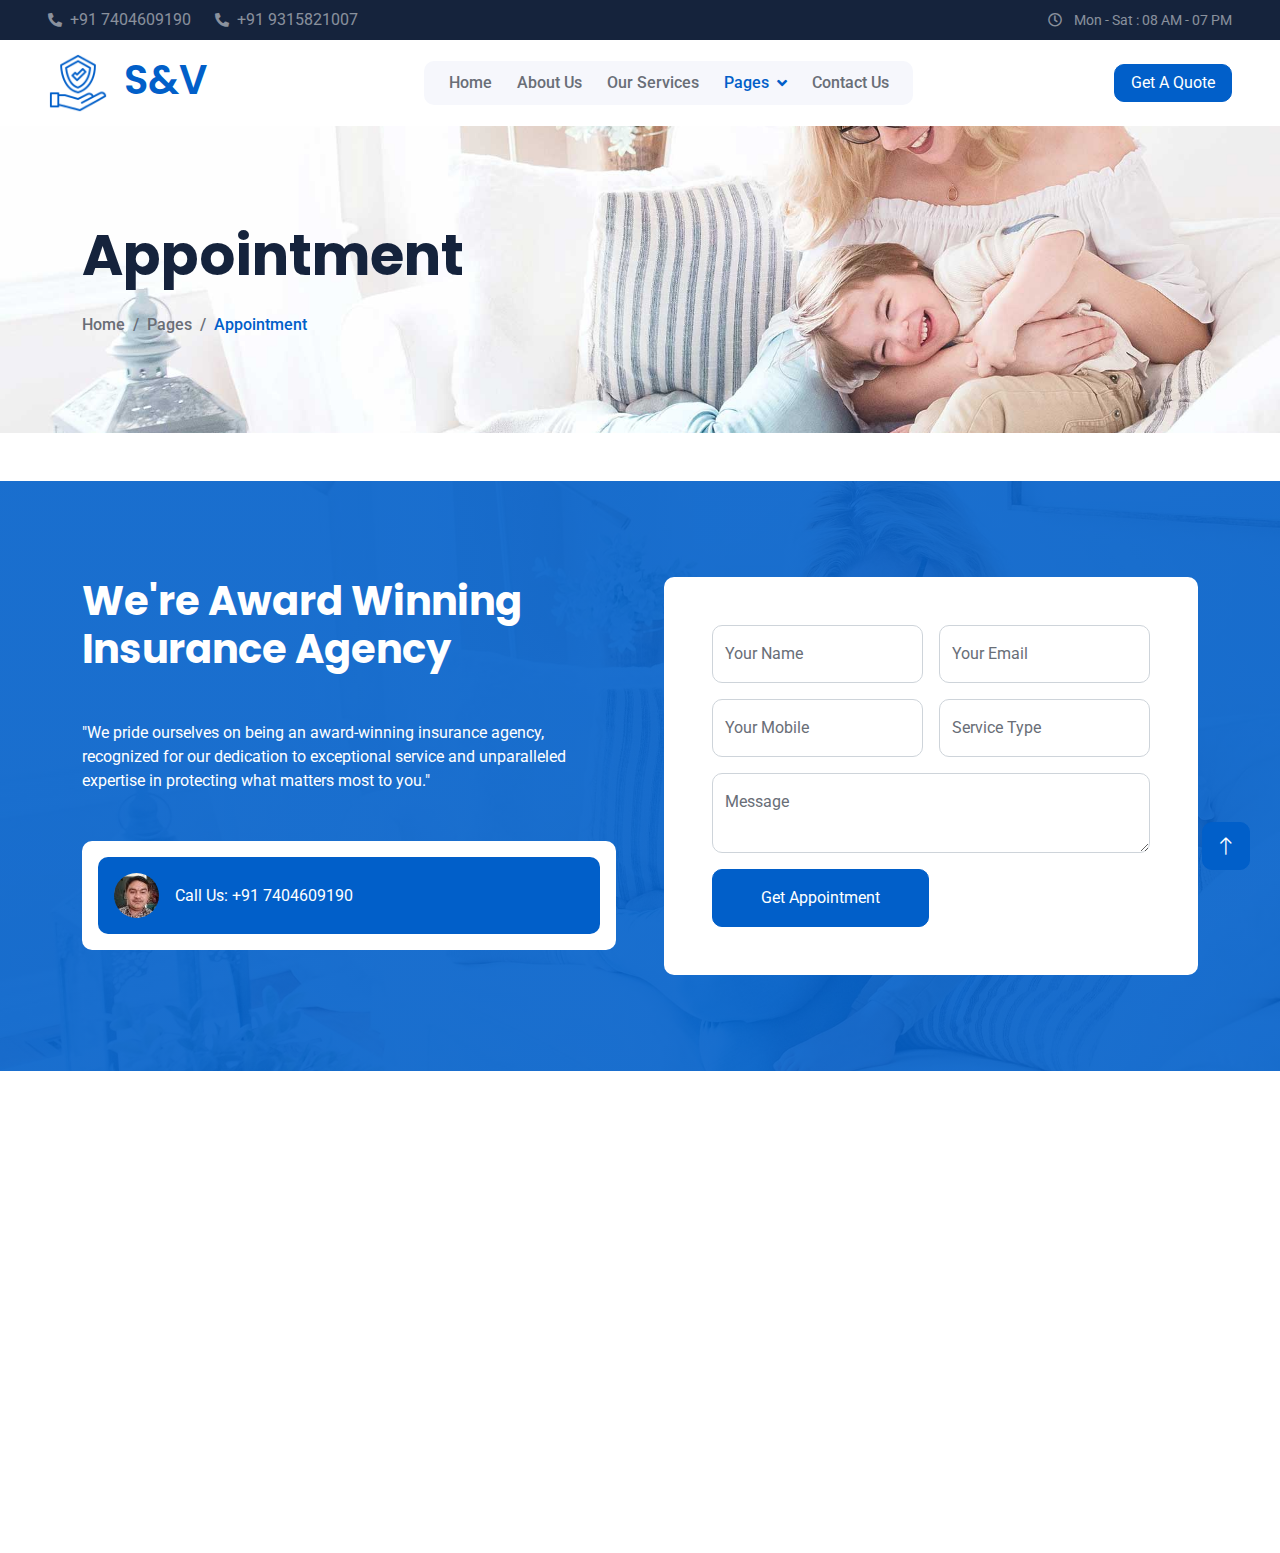
<file: appointment.html>
<!DOCTYPE html>
<html lang="en">

<head>
    <meta charset="utf-8">
    <title>S&V INSURANCE JIND</title>
    <meta content="width=device-width, initial-scale=1.0" name="viewport">
    <meta content="" name="keywords">
    <meta content="" name="description">

    <!-- Favicon -->
    <link href="img/favicon.png" rel="icon">

    <!-- Google Web Fonts -->
    <link rel="preconnect" href="https://fonts.googleapis.com">
    <link rel="preconnect" href="https://fonts.gstatic.com" crossorigin>
    <link href="https://fonts.googleapis.com/css2?family=Roboto:wght@400;500&family=Poppins:wght@600;700&display=swap"
        rel="stylesheet">

    <!-- Icon Font Stylesheet -->
    <link href="https://cdnjs.cloudflare.com/ajax/libs/font-awesome/5.10.0/css/all.min.css" rel="stylesheet">
    <link href="https://cdn.jsdelivr.net/npm/bootstrap-icons@1.4.1/font/bootstrap-icons.css" rel="stylesheet">

    <!-- Libraries Stylesheet -->
    <link href="lib/animate/animate.min.css" rel="stylesheet">
    <link href="lib/owlcarousel/assets/owl.carousel.min.css" rel="stylesheet">

    <!-- Customized Bootstrap Stylesheet -->
    <link href="css/bootstrap.min.css" rel="stylesheet">

    <!-- Template Stylesheet -->
    <link href="css/style.css" rel="stylesheet">
</head>

<body>
    <!-- Spinner Start -->
    <div id="spinner"
        class="show bg-white position-fixed translate-middle w-100 vh-100 top-50 start-50 d-flex align-items-center justify-content-center">
        <div class="spinner-grow text-primary" role="status"></div>
    </div>
    <!-- Spinner End -->


    <!-- Topbar Start -->
    <div class="container-fluid bg-dark text-white-50 py-2 px-0 d-lg-block">
        <div class="row  gx-0 align-items-center">
            <div class="col-lg-7 px-lg-5 px-4 text-start d-inline-flex">
                <div class="h-100 d-inline-flex align-items-center me-4">
                    <small class="fa fa-phone-alt me-2"></small>
                    <a class="text-white-50" href="tel:7404609190">+91 7404609190</a>
                </div>
                <div class="h-100 d-inline-flex align-items-center me-4">
                    <small class="fa fa-phone-alt me-2"></small>
                    <a class="text-white-50" href="tel:9315821007">+91 9315821007</a>
                </div>

            </div>
            <div class="col-lg-5 px-5 text-end d-none d-lg-block">
                <small class="far fa-clock me-2"></small>
                <small>Mon - Sat : 08 AM - 07 PM</small>
            </div>
        </div>
    </div>
    <!-- Topbar End -->


    <!-- Navbar Start -->
    <nav class="navbar navbar-expand-lg bg-white navbar-light sticky-top px-4 px-lg-5">
        <a href="index.html" class="navbar-brand d-flex align-items-center">
            <h1 class="m-0 text-primary"><img class="img-fluid me-3" src="img/icon/icon-02-primary.png" alt="">S&V</h1>
        </a>
        <button title="toggle" type="button" class="navbar-toggler" data-bs-toggle="collapse"
            data-bs-target="#navbarCollapse">
            <span class="navbar-toggler-icon"></span>
        </button>
        <div class="collapse navbar-collapse" id="navbarCollapse">
            <div class="navbar-nav mx-auto bg-light rounded pe-4 py-3 py-lg-0">
                <a href="index.html" class="nav-item nav-link">Home</a>
                <a href="about.html" class="nav-item nav-link">About Us</a>
                <a href="service.html" class="nav-item nav-link">Our Services</a>
                <div class="nav-item dropdown">
                    <a href="#" class="nav-link dropdown-toggle active" data-bs-toggle="dropdown">Pages</a>
                    <div class="dropdown-menu bg-light border-0 m-0">
                        <a href="feature.html" class="dropdown-item">Features</a>
                        <a href="appointment.html" class="dropdown-item active">Appointment</a>
                        <a href="team.html" class="dropdown-item">Team Members</a>
                        <a href="testimonial.html" class="dropdown-item">Testimonial</a>
                        <a href="404.html" class="dropdown-item">404 Page</a>
                    </div>
                </div>
                <a href="contact.html" class="nav-item nav-link">Contact Us</a>
            </div>
        </div>
        <a href="#" class="btn btn-primary px-3 d-none d-lg-block">Get A Quote</a>
    </nav>
    <!-- Navbar End -->



    <!-- Page Header Start -->
    <div class="container-fluid page-header py-5 mb-5 wow fadeIn" data-wow-delay="0.1s">
        <div class="container py-5">
            <h1 class="display-4 animated slideInDown mb-4">Appointment</h1>
            <nav aria-label="breadcrumb animated slideInDown">
                <ol class="breadcrumb mb-0">
                    <li class="breadcrumb-item"><a href="#">Home</a></li>
                    <li class="breadcrumb-item"><a href="#">Pages</a></li>
                    <li class="breadcrumb-item active" aria-current="page">Appointment</li>
                </ol>
            </nav>
        </div>
    </div>
    <!-- Page Header End -->


    <!-- Appointment Start -->
    <div class="container-fluid appointment my-5 py-5 wow fadeIn" data-wow-delay="0.1s">
        <div class="container py-5">
            <div class="row g-5">
                <div class="col-lg-6 wow fadeIn" data-wow-delay="0.3s">
                    <h1 class="display-6 text-white mb-5">We're Award Winning Insurance Agency</h1>
                    <p class="text-white mb-5">"We pride ourselves on being an award-winning insurance agency,
                        recognized
                        for our dedication to exceptional service and unparalleled expertise in protecting what matters
                        most to you."</p>
                    <div class="bg-white rounded p-3">
                        <div class="d-flex align-items-center bg-primary rounded p-3">
                            <img class="flex-shrink-0 rounded-circle me-3" src="img/profile.jpg" alt="">
                            <a href="tel: 7404609190" class="text-white mb-0">Call Us: +91 7404609190</a>
                        </div>
                    </div>
                </div>
                <div class="col-lg-6 wow fadeIn" data-wow-delay="0.5s">
                    <div class="bg-white rounded p-5">
                        <form>
                            <div class="row g-3">
                                <div class="col-sm-6">
                                    <div class="form-floating">
                                        <input type="text" class="form-control" id="gname" placeholder="Gurdian Name">
                                        <label for="gname">Your Name</label>
                                    </div>
                                </div>
                                <div class="col-sm-6">
                                    <div class="form-floating">
                                        <input type="email" class="form-control" id="gmail" placeholder="Gurdian Email">
                                        <label for="gmail">Your Email</label>
                                    </div>
                                </div>
                                <div class="col-sm-6">
                                    <div class="form-floating">
                                        <input type="text" class="form-control" id="cname" placeholder="Child Name">
                                        <label for="cname">Your Mobile</label>
                                    </div>
                                </div>
                                <div class="col-sm-6">
                                    <div class="form-floating">
                                        <input type="text" class="form-control" id="cage" placeholder="Child Age">
                                        <label for="cage">Service Type</label>
                                    </div>
                                </div>
                                <div class="col-12">
                                    <div class="form-floating">
                                        <textarea class="form-control" placeholder="Leave a message here" id="message"
                                            style="height: 80px"></textarea>
                                        <label for="message">Message</label>
                                    </div>
                                </div>
                                <div class="col-12">
                                    <button class="btn btn-primary py-3 px-5" type="submit">Get Appointment</button>
                                </div>
                            </div>
                        </form>
                    </div>
                </div>
            </div>
        </div>
    </div>
    <!-- Appointment End -->


    <!-- Footer Start -->
    <div class="container-fluid bg-dark footer mt-5 pt-5 wow fadeIn" data-wow-delay="0.1s">
        <div class="container py-5">
            <div class="row g-5">
                <div class="col-lg-3 col-md-6">
                    <h1 class="text-white mb-4"><img class="img-fluid me-3" src="img/icon/icon-02-light.png" alt="">S&V
                    </h1>
                    <p>"S&V Insurance: Protecting Your Tomorrow, Today."</p>
                    <div class="d-flex pt-2">
                        <a class="btn btn-square me-1" href=""><i class="fab fa-twitter"></i></a>
                        <a class="btn btn-square me-1" href=""><i class="fab fa-facebook-f"></i></a>
                        <a class="btn btn-square me-1" href=""><i class="fab fa-youtube"></i></a>
                        <a class="btn btn-square me-0" href=""><i class="fab fa-linkedin-in"></i></a>
                    </div>
                </div>
                <div class="col-lg-3 col-md-6">
                    <h5 class="text-light mb-4">Address</h5>
                    <p><i class="fa fa-map-marker-alt me-3"></i>8846+8GH, Khem Nagar, Jind, Haryana 126102</p>
                    <p><i class="fa fa-phone-alt me-3"></i>+91 7404609190</p>
                    <p><i class="fa fa-envelope me-3"></i>svwashingstationjind@gmail.com</p>
                </div>
                <div class="col-lg-3 col-md-6">
                    <h5 class="text-light mb-4">Quick Links</h5>
                    <a class="btn btn-link" href="">About Us</a>
                    <a class="btn btn-link" href="">Contact Us</a>
                    <a class="btn btn-link" href="">Our Services</a>
                    <a class="btn btn-link" href="">Terms & Condition</a>
                    <a class="btn btn-link" href="">Support</a>
                </div>
                <div class="col-lg-3 col-md-6">
                    <h5 class="text-light mb-4">Send a Mail</h5>
                    <p>Get in touch with us via Mail</p>
                    <div class="position-relative mx-auto" style="max-width: 400px;">
                        <input class="form-control bg-transparent w-100 py-3 ps-4 pe-5" type="text"
                            placeholder="Your email">
                        <button type="button"
                            class="btn btn-secondary py-2 position-absolute top-0 end-0 mt-2 me-2">MAIL</button>
                    </div>
                </div>
            </div>
        </div>
        <div class="container-fluid copyright">
            <div class="container">
                <div class="row">
                    <div class="col-md-6 text-center text-md-start mb-3 mb-md-0">
                        &copy; <a href="#">S&V INSURANCE JIND</a>, All Right Reserved.
                    </div>
                </div>
            </div>
        </div>
    </div>
    <!-- Footer End -->



    <!-- Back to Top -->
    <a href="#" class="btn btn-lg btn-primary btn-lg-square back-to-top"><i class="bi bi-arrow-up"></i></a>


    <!-- JavaScript Libraries -->
    <script src="https://code.jquery.com/jquery-3.4.1.min.js"></script>
    <script src="https://cdn.jsdelivr.net/npm/bootstrap@5.0.0/dist/js/bootstrap.bundle.min.js"></script>
    <script src="lib/wow/wow.min.js"></script>
    <script src="lib/easing/easing.min.js"></script>
    <script src="lib/waypoints/waypoints.min.js"></script>
    <script src="lib/owlcarousel/owl.carousel.min.js"></script>
    <script src="lib/counterup/counterup.min.js"></script>

    <!-- Template Javascript -->
    <script src="js/main.js"></script>
</body>

</html>
</file>
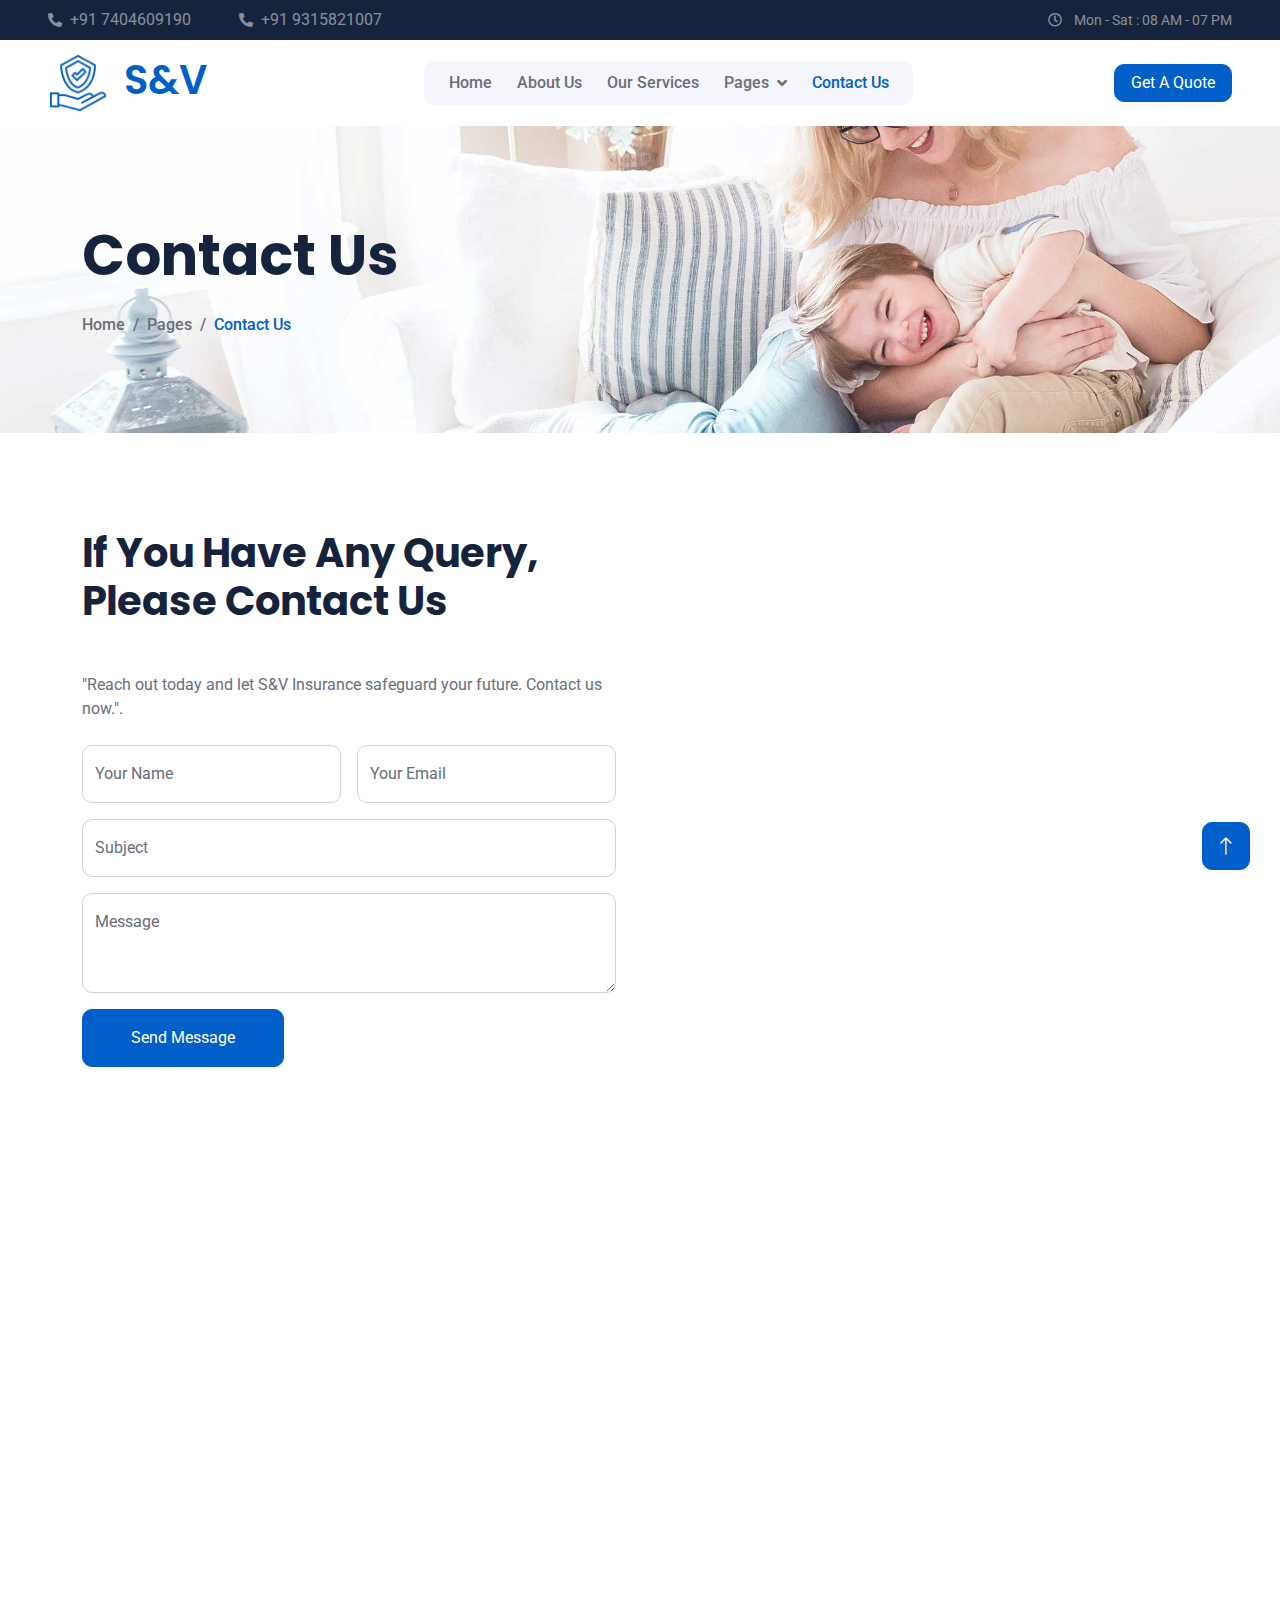
<file: contact.html>
<!DOCTYPE html>
<html lang="en">

<head>
    <meta charset="utf-8">
    <title>S&V INSURANCE JIND</title>
    <meta content="width=device-width, initial-scale=1.0" name="viewport">
    <meta content="" name="keywords">
    <meta content="" name="description">

    <!-- Favicon -->
    <link href="img/favicon.png" rel="icon">

    <!-- Google Web Fonts -->
    <link rel="preconnect" href="https://fonts.googleapis.com">
    <link rel="preconnect" href="https://fonts.gstatic.com" crossorigin>
    <link href="https://fonts.googleapis.com/css2?family=Roboto:wght@400;500&family=Poppins:wght@600;700&display=swap"
        rel="stylesheet">

    <!-- Icon Font Stylesheet -->
    <link href="https://cdnjs.cloudflare.com/ajax/libs/font-awesome/5.10.0/css/all.min.css" rel="stylesheet">
    <link href="https://cdn.jsdelivr.net/npm/bootstrap-icons@1.4.1/font/bootstrap-icons.css" rel="stylesheet">

    <!-- Libraries Stylesheet -->
    <link href="lib/animate/animate.min.css" rel="stylesheet">
    <link href="lib/owlcarousel/assets/owl.carousel.min.css" rel="stylesheet">

    <!-- Customized Bootstrap Stylesheet -->
    <link href="css/bootstrap.min.css" rel="stylesheet">

    <!-- Template Stylesheet -->
    <link href="css/style.css" rel="stylesheet">
</head>

<body>
    <!-- Spinner Start -->
    <div id="spinner"
        class="show bg-white position-fixed translate-middle w-100 vh-100 top-50 start-50 d-flex align-items-center justify-content-center">
        <div class="spinner-grow text-primary" role="status"></div>
    </div>
    <!-- Spinner End -->


    <!-- Topbar Start -->
    <div class="container-fluid bg-dark text-white-50 py-2 px-0 d-lg-block">
        <div class="row  gx-0 align-items-center">
            <div class="col-lg-7 px-lg-5 px-4 text-start d-inline-flex justify-content-center justify-content-lg-start">
                <div class="h-100 d-inline-flex align-items-center me-5">
                    <small class="fa fa-phone-alt me-2"></small>
                    <a class="text-white-50" href="tel:7404609190">+91 7404609190</a>
                </div>
                <div class="h-100 d-inline-flex align-items-center">
                    <small class="fa fa-phone-alt me-2"></small>
                    <a class="text-white-50" href="tel:9315821007">+91 9315821007</a>
                </div>

            </div>
            <div class="col-lg-5 px-5 text-end d-none d-lg-block">
                <small class="far fa-clock me-2"></small>
                <small>Mon - Sat : 08 AM - 07 PM</small>
            </div>
        </div>
    </div>
    <!-- Topbar End -->


    <!-- Navbar Start -->
    <nav class="navbar navbar-expand-lg bg-white navbar-light sticky-top px-4 px-lg-5">
        <a href="index.html" class="navbar-brand d-flex align-items-center">
            <h1 class="m-0 text-primary"><img class="img-fluid me-3" src="img/icon/icon-02-primary.png" alt="">S&V</h1>
        </a>
        <button title="toggle" type="button" class="navbar-toggler" data-bs-toggle="collapse"
            data-bs-target="#navbarCollapse">
            <span class="navbar-toggler-icon"></span>
        </button>
        <div class="collapse navbar-collapse" id="navbarCollapse">
            <div class="navbar-nav mx-auto bg-light rounded pe-4 py-3 py-lg-0">
                <a href="index.html" class="nav-item nav-link">Home</a>
                <a href="about.html" class="nav-item nav-link">About Us</a>
                <a href="service.html" class="nav-item nav-link">Our Services</a>
                <div class="nav-item dropdown">
                    <a href="#" class="nav-link dropdown-toggle" data-bs-toggle="dropdown">Pages</a>
                    <div class="dropdown-menu bg-light border-0 m-0">
                        <a href="feature.html" class="dropdown-item">Features</a>
                        <a href="appointment.html" class="dropdown-item">Appointment</a>
                        <a href="team.html" class="dropdown-item">Team Members</a>
                        <a href="testimonial.html" class="dropdown-item">Testimonial</a>
                        <a href="404.html" class="dropdown-item">404 Page</a>
                    </div>
                </div>
                <a href="contact.html" class="nav-item nav-link active">Contact Us</a>
            </div>
        </div>
        <a href="#" class="btn btn-primary px-3 d-none d-lg-block">Get A Quote</a>
    </nav>
    <!-- Navbar End -->




    <!-- Page Header Start -->
    <div class="container-fluid page-header py-5 mb-5 wow fadeIn" data-wow-delay="0.1s">
        <div class="container py-5">
            <h1 class="display-4 animated slideInDown mb-4">Contact Us</h1>
            <nav aria-label="breadcrumb animated slideInDown">
                <ol class="breadcrumb mb-0">
                    <li class="breadcrumb-item"><a href="#">Home</a></li>
                    <li class="breadcrumb-item"><a href="#">Pages</a></li>
                    <li class="breadcrumb-item active" aria-current="page">Contact Us</li>
                </ol>
            </nav>
        </div>
    </div>
    <!-- Page Header End -->


    <!-- Contact Start -->
    <div class="container-xxl py-5">
        <div class="container">
            <div class="row g-5">
                <div class="col-lg-6 wow fadeIn" data-wow-delay="0.1s">
                    <h1 class="display-6 mb-5">If You Have Any Query, Please Contact Us</h1>
                    <p class="mb-4">"Reach out today and let S&V Insurance safeguard your future. Contact us now."</a>.
                    </p>
                    <form>
                        <div class="row g-3">
                            <div class="col-md-6">
                                <div class="form-floating">
                                    <input type="text" class="form-control" id="name" placeholder="Your Name">
                                    <label for="name">Your Name</label>
                                </div>
                            </div>
                            <div class="col-md-6">
                                <div class="form-floating">
                                    <input type="email" class="form-control" id="email" placeholder="Your Email">
                                    <label for="email">Your Email</label>
                                </div>
                            </div>
                            <div class="col-12">
                                <div class="form-floating">
                                    <input type="text" class="form-control" id="subject" placeholder="Subject">
                                    <label for="subject">Subject</label>
                                </div>
                            </div>
                            <div class="col-12">
                                <div class="form-floating">
                                    <textarea class="form-control" placeholder="Leave a message here" id="message"
                                        style="height: 100px"></textarea>
                                    <label for="message">Message</label>
                                </div>
                            </div>
                            <div class="col-12">
                                <button class="btn btn-primary py-3 px-5" type="submit">Send Message</button>
                            </div>
                        </div>
                    </form>
                </div>
                <div class="col-lg-6 wow fadeIn" data-wow-delay="0.5s" style="min-height: 450px;">
                    <div class="position-relative rounded overflow-hidden h-100">
                        
                        <iframe src="https://www.google.com/maps/embed?pb=!1m18!1m12!1m3!1d3479.199147118322!2d76.30874987447402!3d29.305833453189543!2m3!1f0!2f0!3f0!3m2!1i1024!2i768!4f13.1!3m3!1m2!1s0x39120503e46cd34f%3A0x6faefbda338cd3fa!2sS%20%26V%20Washing%20Point%20and%20general%20insurance!5e0!3m2!1sen!2sin!4v1710434351971!5m2!1sen!2sin" width="600" height="450" style="border:0;" allowfullscreen="" loading="lazy" referrerpolicy="no-referrer-when-downgrade"></iframe>
                    </div>
                </div>
            </div>
        </div>
    </div>
    <!-- Contact End -->


    <!-- Footer Start -->
    <div class="container-fluid bg-dark footer mt-5 pt-5 wow fadeIn" data-wow-delay="0.1s">
        <div class="container py-5">
            <div class="row g-5">
                <div class="col-lg-3 col-md-6">
                    <h1 class="text-white mb-4"><img class="img-fluid me-3" src="img/icon/icon-02-light.png" alt="">S&V
                    </h1>
                    <p>"S&V Insurance: Protecting Your Tomorrow, Today."</p>
                    <div class="d-flex pt-2">
                        <a class="btn btn-square me-1" href=""><i class="fab fa-twitter"></i></a>
                        <a class="btn btn-square me-1" href=""><i class="fab fa-facebook-f"></i></a>
                        <a class="btn btn-square me-1" href=""><i class="fab fa-youtube"></i></a>
                        <a class="btn btn-square me-0" href=""><i class="fab fa-linkedin-in"></i></a>
                    </div>
                </div>
                <div class="col-lg-3 col-md-6">
                    <h5 class="text-light mb-4">Address</h5>
                    <p><i class="fa fa-map-marker-alt me-3"></i>8846+8GH, Khem Nagar, Jind, Haryana 126102</p>
                    <p><i class="fa fa-phone-alt me-3"></i>+91 7404609190</p>
                    <p><i class="fa fa-envelope me-3"></i>svwashingstationjind@gmail.com</p>
                </div>
                <div class="col-lg-3 col-md-6">
                    <h5 class="text-light mb-4">Quick Links</h5>
                    <a class="btn btn-link" href="">About Us</a>
                    <a class="btn btn-link" href="">Contact Us</a>
                    <a class="btn btn-link" href="">Our Services</a>
                    <a class="btn btn-link" href="">Terms & Condition</a>
                    <a class="btn btn-link" href="">Support</a>
                </div>
                <div class="col-lg-3 col-md-6">
                    <h5 class="text-light mb-4">Send a Mail</h5>
                    <p>Get in touch with us via Mail</p>
                    <div class="position-relative mx-auto" style="max-width: 400px;">
                        <input class="form-control bg-transparent w-100 py-3 ps-4 pe-5" type="text"
                            placeholder="Your email">
                        <button type="button"
                            class="btn btn-secondary py-2 position-absolute top-0 end-0 mt-2 me-2">MAIL</button>
                    </div>
                </div>
            </div>
        </div>
        <div class="container-fluid copyright">
            <div class="container">
                <div class="row">
                    <div class="col-md-6 text-center text-md-start mb-3 mb-md-0">
                        &copy; <a href="#">S&V INSURANCE JIND</a>, All Right Reserved.
                    </div>
                </div>
            </div>
        </div>
    </div>
    <!-- Footer End -->


    <!-- Back to Top -->
    <a href="#" class="btn btn-lg btn-primary btn-lg-square back-to-top"><i class="bi bi-arrow-up"></i></a>


    <!-- JavaScript Libraries -->
    <script src="https://code.jquery.com/jquery-3.4.1.min.js"></script>
    <script src="https://cdn.jsdelivr.net/npm/bootstrap@5.0.0/dist/js/bootstrap.bundle.min.js"></script>
    <script src="lib/wow/wow.min.js"></script>
    <script src="lib/easing/easing.min.js"></script>
    <script src="lib/waypoints/waypoints.min.js"></script>
    <script src="lib/owlcarousel/owl.carousel.min.js"></script>
    <script src="lib/counterup/counterup.min.js"></script>

    <!-- Template Javascript -->
    <script src="js/main.js"></script>
</body>

</html>
</file>
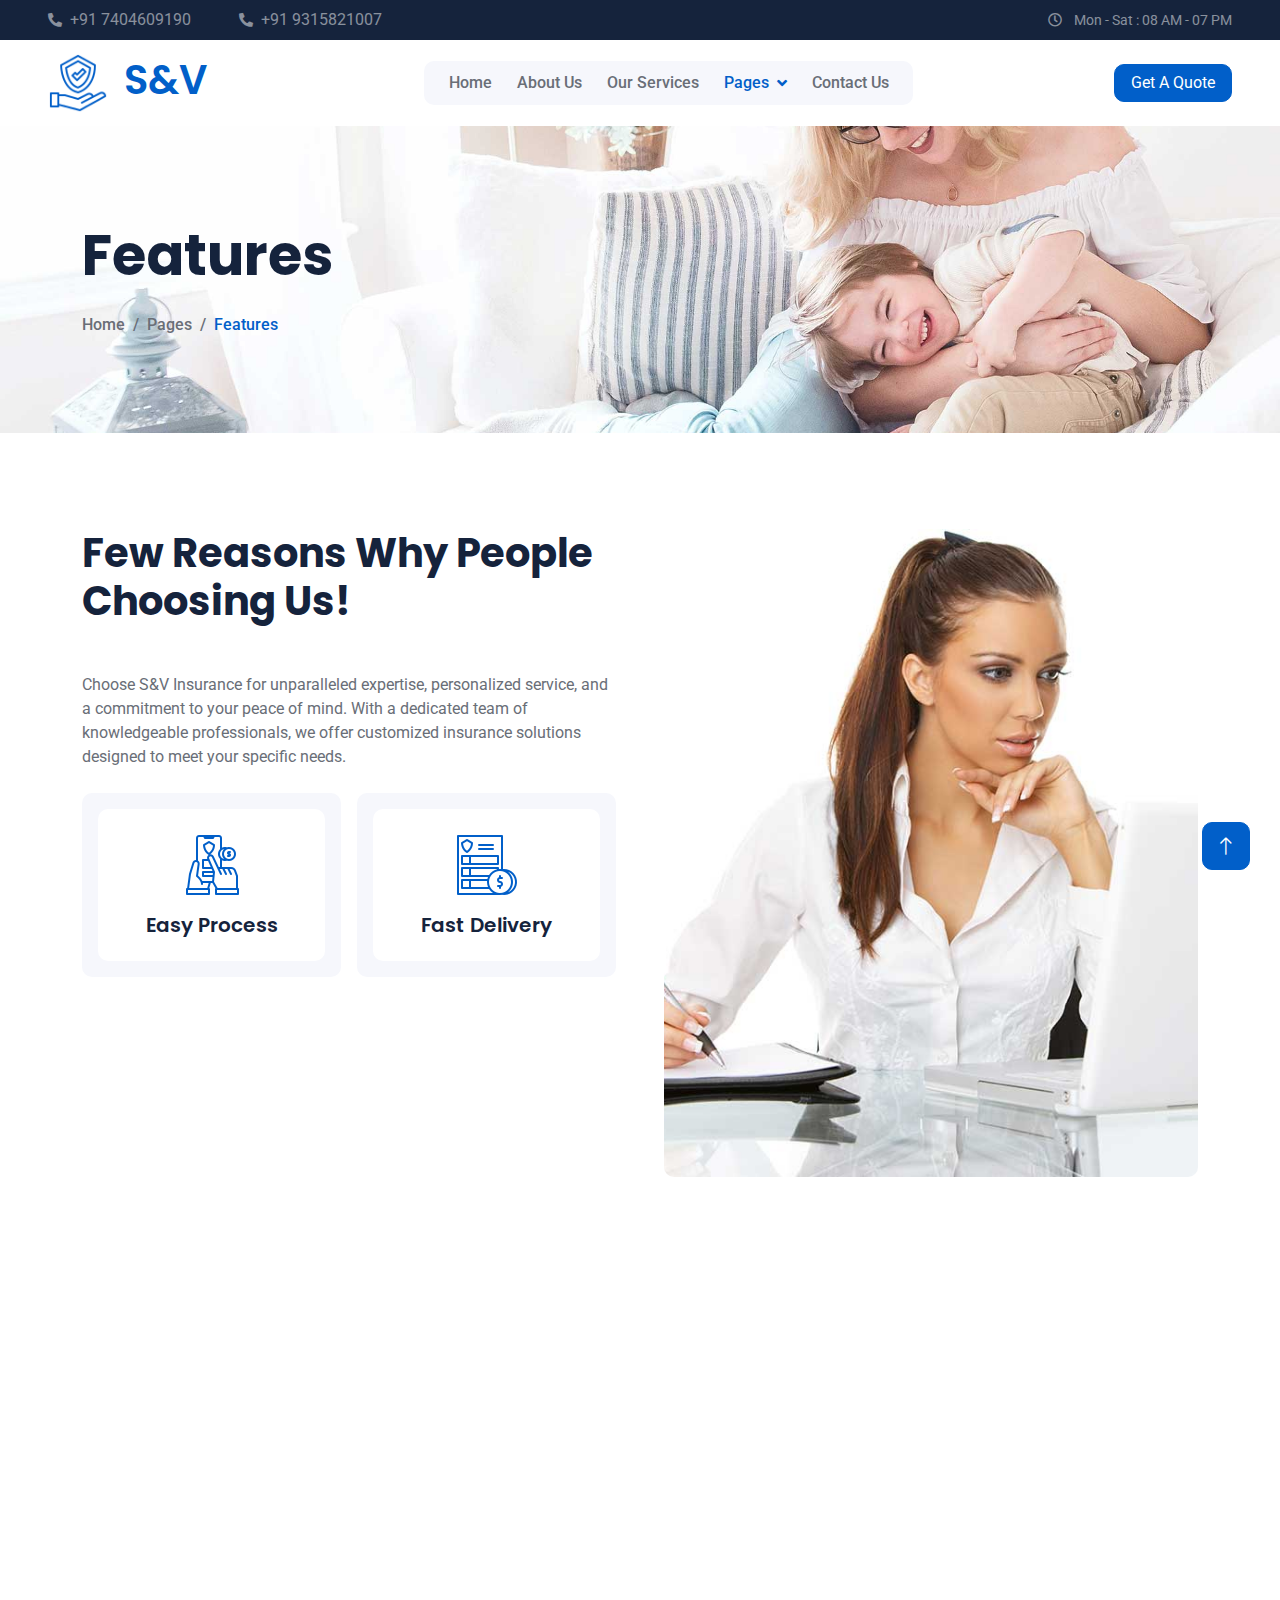
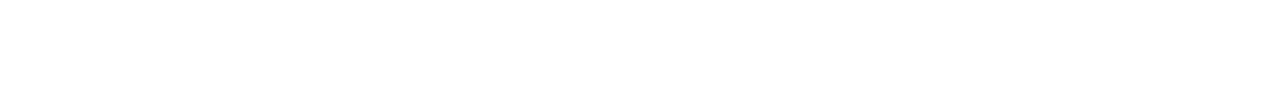
<file: feature.html>
<!DOCTYPE html>
<html lang="en">

<head>
    <meta charset="utf-8">
    <title>S&V INSURANCE JIND</title>
    <meta content="width=device-width, initial-scale=1.0" name="viewport">
    <meta content="" name="keywords">
    <meta content="" name="description">

    <!-- Favicon -->
    <link href="img/favicon.png" rel="icon">

    <!-- Google Web Fonts -->
    <link rel="preconnect" href="https://fonts.googleapis.com">
    <link rel="preconnect" href="https://fonts.gstatic.com" crossorigin>
    <link href="https://fonts.googleapis.com/css2?family=Roboto:wght@400;500&family=Poppins:wght@600;700&display=swap"
        rel="stylesheet">

    <!-- Icon Font Stylesheet -->
    <link href="https://cdnjs.cloudflare.com/ajax/libs/font-awesome/5.10.0/css/all.min.css" rel="stylesheet">
    <link href="https://cdn.jsdelivr.net/npm/bootstrap-icons@1.4.1/font/bootstrap-icons.css" rel="stylesheet">

    <!-- Libraries Stylesheet -->
    <link href="lib/animate/animate.min.css" rel="stylesheet">
    <link href="lib/owlcarousel/assets/owl.carousel.min.css" rel="stylesheet">

    <!-- Customized Bootstrap Stylesheet -->
    <link href="css/bootstrap.min.css" rel="stylesheet">

    <!-- Template Stylesheet -->
    <link href="css/style.css" rel="stylesheet">
</head>

<body>
    <!-- Spinner Start -->
    <div id="spinner"
        class="show bg-white position-fixed translate-middle w-100 vh-100 top-50 start-50 d-flex align-items-center justify-content-center">
        <div class="spinner-grow text-primary" role="status"></div>
    </div>
    <!-- Spinner End -->


    <!-- Topbar Start -->
    <div class="container-fluid bg-dark text-white-50 py-2 px-0 d-lg-block">
        <div class="row  gx-0 align-items-center">
            <div class="col-lg-7 px-lg-5 px-4 text-start d-inline-flex justify-content-center justify-content-lg-start">
                <div class="h-100 d-inline-flex align-items-center me-5">
                    <small class="fa fa-phone-alt me-2"></small>
                    <a class="text-white-50" href="tel:7404609190">+91 7404609190</a>
                </div>
                <div class="h-100 d-inline-flex align-items-center">
                    <small class="fa fa-phone-alt me-2"></small>
                    <a class="text-white-50" href="tel:9315821007">+91 9315821007</a>
                </div>

            </div>
            <div class="col-lg-5 px-5 text-end d-none d-lg-block">
                <small class="far fa-clock me-2"></small>
                <small>Mon - Sat : 08 AM - 07 PM</small>
            </div>
        </div>
    </div>
    <!-- Topbar End -->


    <!-- Navbar Start -->
    <nav class="navbar navbar-expand-lg bg-white navbar-light sticky-top px-4 px-lg-5">
        <a href="index.html" class="navbar-brand d-flex align-items-center">
            <h1 class="m-0 text-primary"><img class="img-fluid me-3" src="img/icon/icon-02-primary.png" alt="">S&V</h1>
        </a>
        <button title="toggle" type="button" class="navbar-toggler" data-bs-toggle="collapse"
            data-bs-target="#navbarCollapse">
            <span class="navbar-toggler-icon"></span>
        </button>
        <div class="collapse navbar-collapse" id="navbarCollapse">
            <div class="navbar-nav mx-auto bg-light rounded pe-4 py-3 py-lg-0">
                <a href="index.html" class="nav-item nav-link">Home</a>
                <a href="about.html" class="nav-item nav-link">About Us</a>
                <a href="service.html" class="nav-item nav-link">Our Services</a>
                <div class="nav-item dropdown">
                    <a href="#" class="nav-link dropdown-toggle active" data-bs-toggle="dropdown">Pages</a>
                    <div class="dropdown-menu bg-light border-0 m-0">
                        <a href="feature.html" class="dropdown-item active">Features</a>
                        <a href="appointment.html" class="dropdown-item">Appointment</a>
                        <a href="team.html" class="dropdown-item">Team Members</a>
                        <a href="testimonial.html" class="dropdown-item">Testimonial</a>
                        <a href="404.html" class="dropdown-item">404 Page</a>
                    </div>
                </div>
                <a href="contact.html" class="nav-item nav-link">Contact Us</a>
            </div>
        </div>
        <a href="#" class="btn btn-primary px-3 d-none d-lg-block">Get A Quote</a>
    </nav>
    <!-- Navbar End -->



    <!-- Page Header Start -->
    <div class="container-fluid page-header py-5 mb-5 wow fadeIn" data-wow-delay="0.1s">
        <div class="container py-5">
            <h1 class="display-4 animated slideInDown mb-4">Features</h1>
            <nav aria-label="breadcrumb animated slideInDown">
                <ol class="breadcrumb mb-0">
                    <li class="breadcrumb-item"><a href="#">Home</a></li>
                    <li class="breadcrumb-item"><a href="#">Pages</a></li>
                    <li class="breadcrumb-item active" aria-current="page">Features</li>
                </ol>
            </nav>
        </div>
    </div>
    <!-- Page Header End -->


    <!-- Features Start -->
    <div class="container-xxl py-5">
        <div class="container">
            <div class="row g-5">
                <div class="col-lg-6 wow fadeInUp" data-wow-delay="0.1s">
                    <h1 class="display-6 mb-5">Few Reasons Why People Choosing Us!</h1>
                    <p class="mb-4">Choose S&V Insurance for unparalleled expertise, personalized service, and a
                        commitment to your peace of mind. With a dedicated team of knowledgeable professionals, we offer
                        customized insurance solutions designed to meet your specific needs.
                    </p>
                    <div class="row g-3">
                        <div class="col-sm-6 wow fadeIn" data-wow-delay="0.1s">
                            <div class="bg-light rounded h-100 p-3">
                                <div
                                    class="bg-white d-flex flex-column justify-content-center text-center rounded h-100 py-4 px-3">
                                    <img class="align-self-center mb-3" src="img/icon/icon-06-primary.png" alt="">
                                    <h5 class="mb-0">Easy Process</h5>
                                </div>
                            </div>
                        </div>
                        <div class="col-sm-6 wow fadeIn" data-wow-delay="0.2s">
                            <div class="bg-light rounded h-100 p-3">
                                <div
                                    class="bg-white d-flex flex-column justify-content-center text-center rounded py-4 px-3">
                                    <img class="align-self-center mb-3" src="img/icon/icon-03-primary.png" alt="">
                                    <h5 class="mb-0">Fast Delivery</h5>
                                </div>
                            </div>
                        </div>
                        <div class="col-sm-6 wow fadeIn" data-wow-delay="0.3s">
                            <div class="bg-light rounded h-100 p-3">
                                <div
                                    class="bg-white d-flex flex-column justify-content-center text-center rounded py-4 px-3">
                                    <img class="align-self-center mb-3" src="img/icon/icon-04-primary.png" alt="">
                                    <h5 class="mb-0">Policy Controlling</h5>
                                </div>
                            </div>
                        </div>
                        <div class="col-sm-6 wow fadeIn" data-wow-delay="0.4s">
                            <div class="bg-light rounded h-100 p-3">
                                <div
                                    class="bg-white d-flex flex-column justify-content-center text-center rounded h-100 py-4 px-3">
                                    <img class="align-self-center mb-3" src="img/icon/icon-07-primary.png" alt="">
                                    <h5 class="mb-0">Money Saving</h5>
                                </div>
                            </div>
                        </div>
                    </div>
                </div>
                <div class="col-lg-6 wow fadeInUp" data-wow-delay="0.5s">
                    <div class="position-relative rounded overflow-hidden h-100" style="min-height: 400px;">
                        <img class="position-absolute w-100 h-100" src="img/feature.jpg" alt=""
                            style="object-fit: cover;">
                    </div>
                </div>
            </div>
        </div>
    </div>
    <!-- Features End -->


    <!-- Footer Start -->
    <div class="container-fluid bg-dark footer mt-5 pt-5 wow fadeIn" data-wow-delay="0.1s">
        <div class="container py-5">
            <div class="row g-5">
                <div class="col-lg-3 col-md-6">
                    <h1 class="text-white mb-4"><img class="img-fluid me-3" src="img/icon/icon-02-light.png" alt="">S&V
                    </h1>
                    <p>"S&V Insurance: Protecting Your Tomorrow, Today."</p>
                    <div class="d-flex pt-2">
                        <a class="btn btn-square me-1" href=""><i class="fab fa-twitter"></i></a>
                        <a class="btn btn-square me-1" href=""><i class="fab fa-facebook-f"></i></a>
                        <a class="btn btn-square me-1" href=""><i class="fab fa-youtube"></i></a>
                        <a class="btn btn-square me-0" href=""><i class="fab fa-linkedin-in"></i></a>
                    </div>
                </div>
                <div class="col-lg-3 col-md-6">
                    <h5 class="text-light mb-4">Address</h5>
                    <p><i class="fa fa-map-marker-alt me-3"></i>8846+8GH, Khem Nagar, Jind, Haryana 126102</p>
                    <p><i class="fa fa-phone-alt me-3"></i>+91 7404609190</p>
                    <p><i class="fa fa-envelope me-3"></i>svwashingstationjind@gmail.com</p>
                </div>
                <div class="col-lg-3 col-md-6">
                    <h5 class="text-light mb-4">Quick Links</h5>
                    <a class="btn btn-link" href="">About Us</a>
                    <a class="btn btn-link" href="">Contact Us</a>
                    <a class="btn btn-link" href="">Our Services</a>
                    <a class="btn btn-link" href="">Terms & Condition</a>
                    <a class="btn btn-link" href="">Support</a>
                </div>
                <div class="col-lg-3 col-md-6">
                    <h5 class="text-light mb-4">Send a Mail</h5>
                    <p>Get in touch with us via Mail</p>
                    <div class="position-relative mx-auto" style="max-width: 400px;">
                        <input class="form-control bg-transparent w-100 py-3 ps-4 pe-5" type="text"
                            placeholder="Your email">
                        <button type="button"
                            class="btn btn-secondary py-2 position-absolute top-0 end-0 mt-2 me-2">MAIL</button>
                    </div>
                </div>
            </div>
        </div>
        <div class="container-fluid copyright">
            <div class="container">
                <div class="row">
                    <div class="col-md-6 text-center text-md-start mb-3 mb-md-0">
                        &copy; <a href="#">S&V INSURANCE JIND</a>, All Right Reserved.
                    </div>
                </div>
            </div>
        </div>
    </div>
    <!-- Footer End -->



    <!-- Back to Top -->
    <a href="#" class="btn btn-lg btn-primary btn-lg-square back-to-top"><i class="bi bi-arrow-up"></i></a>


    <!-- JavaScript Libraries -->
    <script src="https://code.jquery.com/jquery-3.4.1.min.js"></script>
    <script src="https://cdn.jsdelivr.net/npm/bootstrap@5.0.0/dist/js/bootstrap.bundle.min.js"></script>
    <script src="lib/wow/wow.min.js"></script>
    <script src="lib/easing/easing.min.js"></script>
    <script src="lib/waypoints/waypoints.min.js"></script>
    <script src="lib/owlcarousel/owl.carousel.min.js"></script>
    <script src="lib/counterup/counterup.min.js"></script>

    <!-- Template Javascript -->
    <script src="js/main.js"></script>
</body>

</html>
</file>
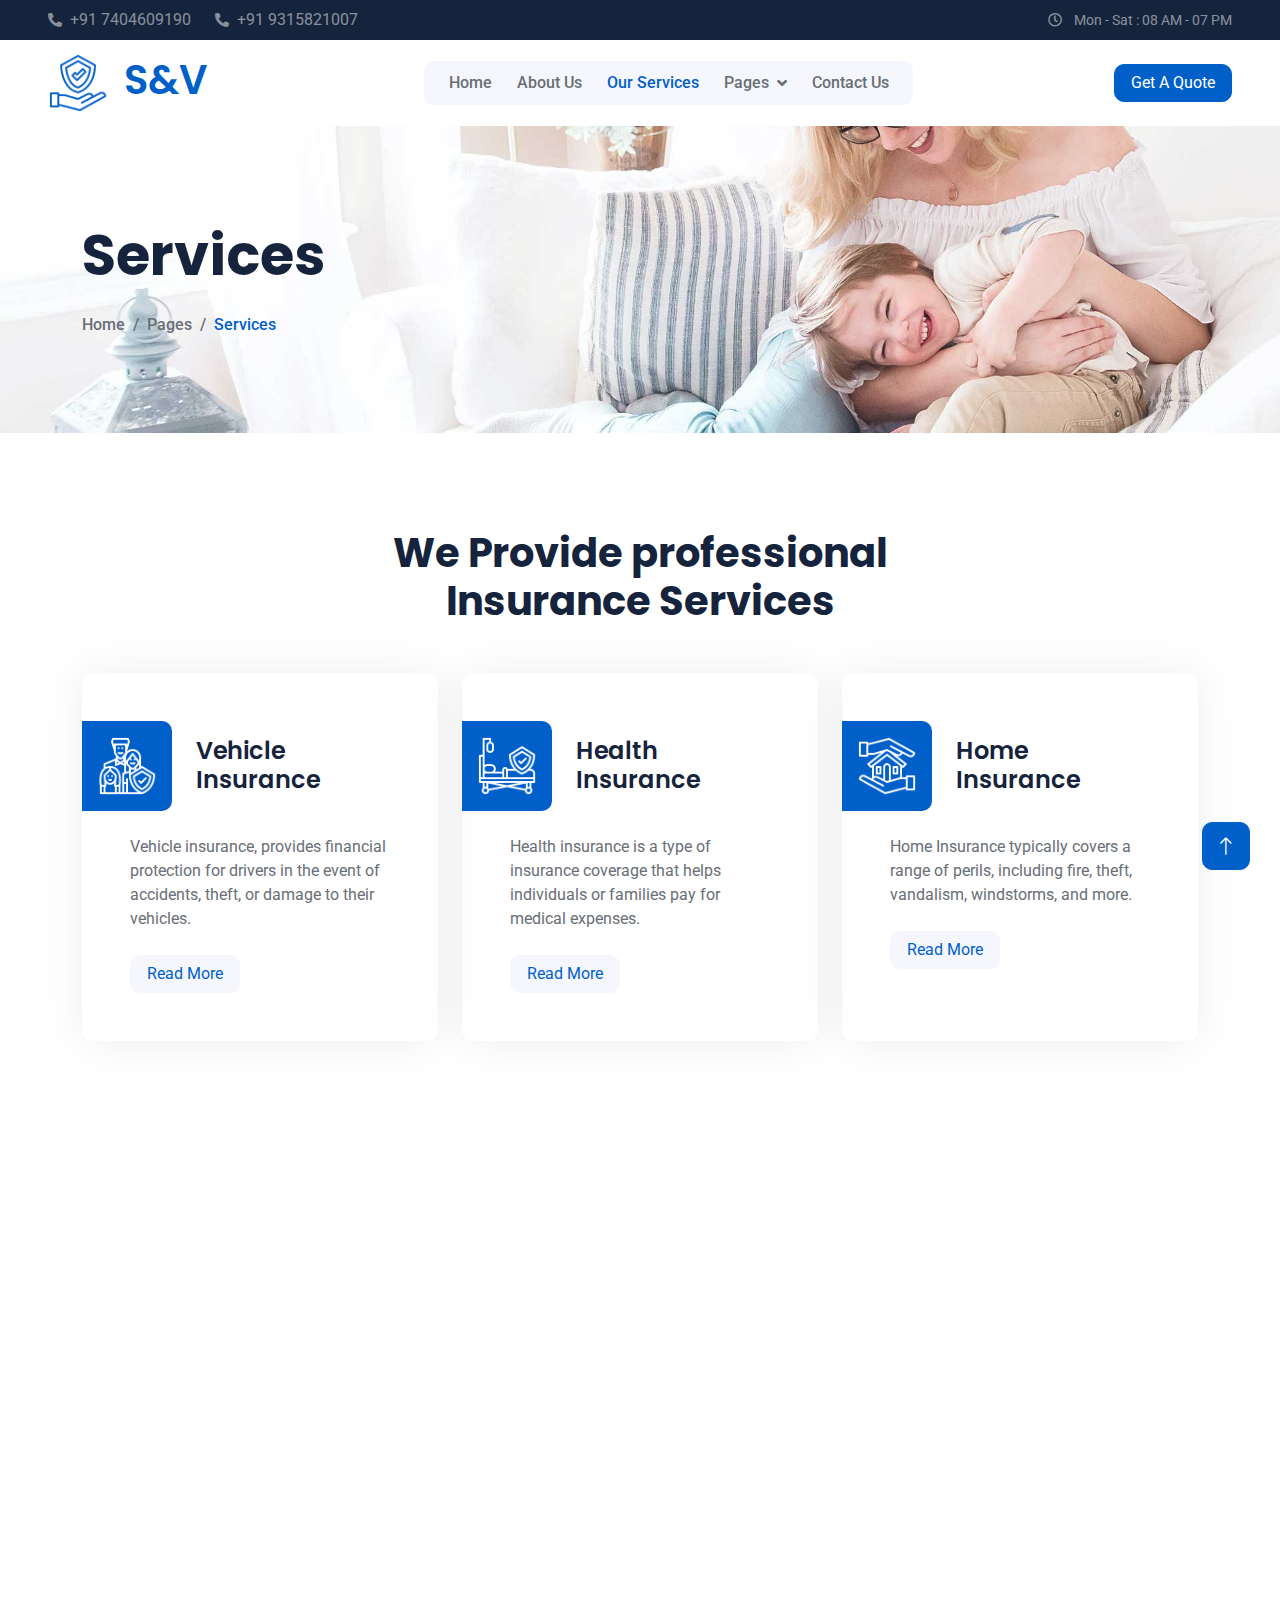
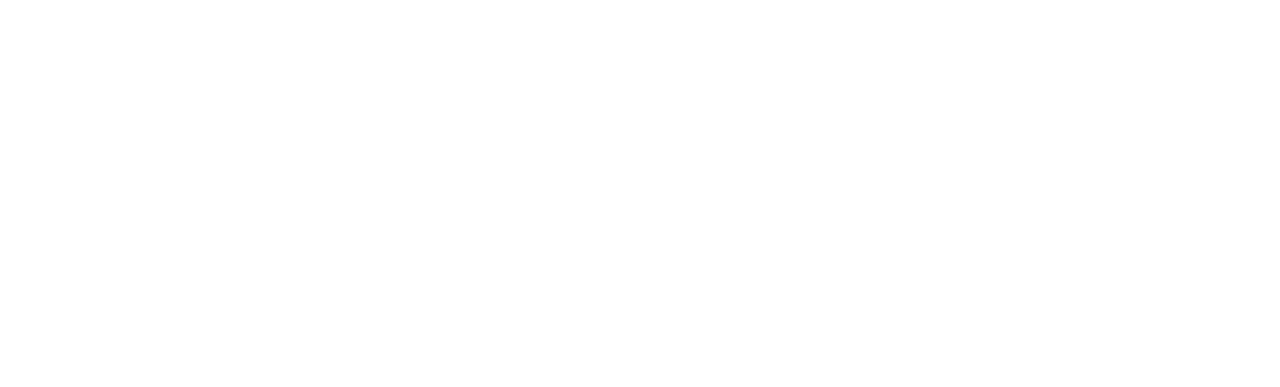
<file: service.html>
<!DOCTYPE html>
<html lang="en">

<head>
    <meta charset="utf-8">
    <title>S&V INSURANCE JIND</title>
    <meta content="width=device-width, initial-scale=1.0" name="viewport">
    <meta content="" name="keywords">
    <meta content="" name="description">

    <!-- Favicon -->
    <link href="img/favicon.png" rel="icon">

    <!-- Google Web Fonts -->
    <link rel="preconnect" href="https://fonts.googleapis.com">
    <link rel="preconnect" href="https://fonts.gstatic.com" crossorigin>
    <link href="https://fonts.googleapis.com/css2?family=Roboto:wght@400;500&family=Poppins:wght@600;700&display=swap"
        rel="stylesheet">

    <!-- Icon Font Stylesheet -->
    <link href="https://cdnjs.cloudflare.com/ajax/libs/font-awesome/5.10.0/css/all.min.css" rel="stylesheet">
    <link href="https://cdn.jsdelivr.net/npm/bootstrap-icons@1.4.1/font/bootstrap-icons.css" rel="stylesheet">

    <!-- Libraries Stylesheet -->
    <link href="lib/animate/animate.min.css" rel="stylesheet">
    <link href="lib/owlcarousel/assets/owl.carousel.min.css" rel="stylesheet">

    <!-- Customized Bootstrap Stylesheet -->
    <link href="css/bootstrap.min.css" rel="stylesheet">

    <!-- Template Stylesheet -->
    <link href="css/style.css" rel="stylesheet">
</head>

<body>
    <!-- Spinner Start -->
    <div id="spinner"
        class="show bg-white position-fixed translate-middle w-100 vh-100 top-50 start-50 d-flex align-items-center justify-content-center">
        <div class="spinner-grow text-primary" role="status"></div>
    </div>
    <!-- Spinner End -->


    <!-- Topbar Start -->
    <div class="container-fluid bg-dark text-white-50 py-2 px-0 d-lg-block">
        <div class="row  gx-0 align-items-center">
            <div class="col-lg-7 px-lg-5 px-4 text-start d-inline-flex">
                <div class="h-100 d-inline-flex align-items-center me-4">
                    <small class="fa fa-phone-alt me-2"></small>
                    <a class="text-white-50" href="tel:7404609190">+91 7404609190</a>
                </div>
                <div class="h-100 d-inline-flex align-items-center me-4">
                    <small class="fa fa-phone-alt me-2"></small>
                    <a class="text-white-50" href="tel:9315821007">+91 9315821007</a>
                </div>

            </div>
            <div class="col-lg-5 px-5 text-end d-none d-lg-block">
                <small class="far fa-clock me-2"></small>
                <small>Mon - Sat : 08 AM - 07 PM</small>
            </div>
        </div>
    </div>
    <!-- Topbar End -->


    <!-- Navbar Start -->
    <nav class="navbar navbar-expand-lg bg-white navbar-light sticky-top px-4 px-lg-5">
        <a href="index.html" class="navbar-brand d-flex align-items-center">
            <h1 class="m-0 text-primary"><img class="img-fluid me-3" src="img/icon/icon-02-primary.png" alt="">S&V</h1>
        </a>
        <button title="toggle" type="button" class="navbar-toggler" data-bs-toggle="collapse"
            data-bs-target="#navbarCollapse">
            <span class="navbar-toggler-icon"></span>
        </button>
        <div class="collapse navbar-collapse" id="navbarCollapse">
            <div class="navbar-nav mx-auto bg-light rounded pe-4 py-3 py-lg-0">
                <a href="index.html" class="nav-item nav-link ">Home</a>
                <a href="about.html" class="nav-item nav-link">About Us</a>
                <a href="service.html" class="nav-item nav-link active">Our Services</a>
                <div class="nav-item dropdown">
                    <a href="#" class="nav-link dropdown-toggle" data-bs-toggle="dropdown">Pages</a>
                    <div class="dropdown-menu bg-light border-0 m-0">
                        <a href="feature.html" class="dropdown-item">Features</a>
                        <a href="appointment.html" class="dropdown-item">Appointment</a>
                        <a href="team.html" class="dropdown-item">Team Members</a>
                        <a href="testimonial.html" class="dropdown-item">Testimonial</a>
                        <a href="404.html" class="dropdown-item">404 Page</a>
                    </div>
                </div>
                <a href="contact.html" class="nav-item nav-link">Contact Us</a>
            </div>
        </div>
        <a href="#" class="btn btn-primary px-3 d-none d-lg-block">Get A Quote</a>
    </nav>
    <!-- Navbar End -->




    <!-- Page Header Start -->
    <div class="container-fluid page-header py-5 mb-5 wow fadeIn" data-wow-delay="0.1s">
        <div class="container py-5">
            <h1 class="display-4 animated slideInDown mb-4">Services</h1>
            <nav aria-label="breadcrumb animated slideInDown">
                <ol class="breadcrumb mb-0">
                    <li class="breadcrumb-item"><a href="#">Home</a></li>
                    <li class="breadcrumb-item"><a href="#">Pages</a></li>
                    <li class="breadcrumb-item active" aria-current="page">Services</li>
                </ol>
            </nav>
        </div>
    </div>
    <!-- Page Header End -->


    <!-- Service Start -->
    <div class="container-xxl py-5">
        <div class="container">
            <div class="text-center mx-auto" style="max-width: 500px;">
                <h1 class="display-6 mb-5">We Provide professional Insurance Services</h1>
            </div>
            <div class="row g-4 justify-content-center">
                <div class="col-lg-4 col-md-6 wow fadeInUp" data-wow-delay="0.1s">
                    <div class="service-item rounded h-100 p-5">
                        <div class="d-flex align-items-center ms-n5 mb-4">
                            <div class="service-icon flex-shrink-0 bg-primary rounded-end me-4">
                                <img class="img-fluid" src="img/icon/icon-10-light.png" alt="">
                            </div>
                            <h4 class="mb-0">Vehicle Insurance</h4>
                        </div>
                        <p class="mb-4">Vehicle insurance, provides financial protection for drivers in the event of
                            accidents, theft, or damage to their vehicles. </p>
                        <a class="btn btn-light px-3" href="">Read More</a>
                    </div>
                </div>
                <div class="col-lg-4 col-md-6 wow fadeInUp" data-wow-delay="0.3s">
                    <div class="service-item rounded h-100 p-5">
                        <div class="d-flex align-items-center ms-n5 mb-4">
                            <div class="service-icon flex-shrink-0 bg-primary rounded-end me-4">
                                <img class="img-fluid" src="img/icon/icon-01-light.png" alt="">
                            </div>
                            <h4 class="mb-0">Health Insurance</h4>
                        </div>
                        <p class="mb-4">Health insurance is a type of insurance coverage that helps individuals or
                            families pay for medical expenses.</p>
                        <a class="btn btn-light px-3" href="">Read More</a>
                    </div>
                </div>
                <div class="col-lg-4 col-md-6 wow fadeInUp" data-wow-delay="0.5s">
                    <div class="service-item rounded h-100 p-5">
                        <div class="d-flex align-items-center ms-n5 mb-4">
                            <div class="service-icon flex-shrink-0 bg-primary rounded-end me-4">
                                <img class="img-fluid" src="img/icon/icon-05-light.png" alt="">
                            </div>
                            <h4 class="mb-0">Home Insurance</h4>
                        </div>
                        <p class="mb-4">Home Insurance typically covers a range of perils, including fire, theft,
                            vandalism, windstorms, and more.</p>
                        <a class="btn btn-light px-3" href="">Read More</a>
                    </div>
                </div>
                <div class="col-lg-4 col-md-6 wow fadeInUp" data-wow-delay="0.1s">
                    <div class="service-item rounded h-100 p-5">
                        <div class="d-flex align-items-center ms-n5 mb-4">
                            <div class="service-icon flex-shrink-0 bg-primary rounded-end me-4">
                                <img class="img-fluid" src="img/icon/icon-08-light.png" alt="">
                            </div>
                            <h4 class="mb-0">Life Insurance</h4>
                        </div>
                        <p class="mb-4">Life insurance provides financial protection for your loved ones in the event of
                            your death.</p>
                        <a class="btn btn-light px-3" href="">Read More</a>
                    </div>
                </div>
                <div class="col-lg-4 col-md-6 wow fadeInUp" data-wow-delay="0.3s">
                    <div class="service-item rounded h-100 p-5">
                        <div class="d-flex align-items-center ms-n5 mb-4">
                            <div class="service-icon flex-shrink-0 bg-primary rounded-end me-4">
                                <img class="img-fluid" src="img/icon/icon-07-light.png" alt="">
                            </div>
                            <h4 class="mb-0">Business Insurance</h4>
                        </div>
                        <p class="mb-4">Business Insurance provides financial protection for businesses against
                            unforeseen events that damage property, or lead to legal claims.</p>
                        <a class="btn btn-light px-3" href="">Read More</a>
                    </div>
                </div>
                <div class="col-lg-4 col-md-6 wow fadeInUp" data-wow-delay="0.5s">
                    <div class="service-item rounded h-100 p-5">
                        <div class="d-flex align-items-center ms-n5 mb-4">
                            <div class="service-icon flex-shrink-0 bg-primary rounded-end me-4">
                                <img class="img-fluid" src="img/icon/icon-06-light.png" alt="">
                            </div>
                            <h4 class="mb-0">Property Insurance</h4>
                        </div>
                        <p class="mb-4">Property insurance protects property owners
                            against financial losses resulting from damage or loss to their property and its contents.
                        </p>
                        <a class="btn btn-light px-3" href="">Read More</a>
                    </div>
                </div>
            </div>
        </div>
    </div>
    <!-- Service End -->


    <!-- Footer Start -->
    <div class="container-fluid bg-dark footer mt-5 pt-5 wow fadeIn" data-wow-delay="0.1s">
        <div class="container py-5">
            <div class="row g-5">
                <div class="col-lg-3 col-md-6">
                    <h1 class="text-white mb-4"><img class="img-fluid me-3" src="img/icon/icon-02-light.png" alt="">S&V
                    </h1>
                    <p>"S&V Insurance: Protecting Your Tomorrow, Today."</p>
                    <div class="d-flex pt-2">
                        <a class="btn btn-square me-1" href=""><i class="fab fa-twitter"></i></a>
                        <a class="btn btn-square me-1" href=""><i class="fab fa-facebook-f"></i></a>
                        <a class="btn btn-square me-1" href=""><i class="fab fa-youtube"></i></a>
                        <a class="btn btn-square me-0" href=""><i class="fab fa-linkedin-in"></i></a>
                    </div>
                </div>
                <div class="col-lg-3 col-md-6">
                    <h5 class="text-light mb-4">Address</h5>
                    <p><i class="fa fa-map-marker-alt me-3"></i>8846+8GH, Khem Nagar, Jind, Haryana 126102</p>
                    <p><i class="fa fa-phone-alt me-3"></i>+91 7404609190</p>
                    <p><i class="fa fa-envelope me-3"></i>svwashingstationjind@gmail.com</p>
                </div>
                <div class="col-lg-3 col-md-6">
                    <h5 class="text-light mb-4">Quick Links</h5>
                    <a class="btn btn-link" href="">About Us</a>
                    <a class="btn btn-link" href="">Contact Us</a>
                    <a class="btn btn-link" href="">Our Services</a>
                    <a class="btn btn-link" href="">Terms & Condition</a>
                    <a class="btn btn-link" href="">Support</a>
                </div>
                <div class="col-lg-3 col-md-6">
                    <h5 class="text-light mb-4">Send a Mail</h5>
                    <p>Get in touch with us via Mail</p>
                    <div class="position-relative mx-auto" style="max-width: 400px;">
                        <input class="form-control bg-transparent w-100 py-3 ps-4 pe-5" type="text"
                            placeholder="Your email">
                        <button type="button"
                            class="btn btn-secondary py-2 position-absolute top-0 end-0 mt-2 me-2">MAIL</button>
                    </div>
                </div>
            </div>
        </div>
        <div class="container-fluid copyright">
            <div class="container">
                <div class="row">
                    <div class="col-md-6 text-center text-md-start mb-3 mb-md-0">
                        &copy; <a href="#">S&V INSURANCE JIND</a>, All Right Reserved.
                    </div>
                </div>
            </div>
        </div>
    </div>
    <!-- Footer End -->



    <!-- Back to Top -->
    <a href="#" class="btn btn-lg btn-primary btn-lg-square back-to-top"><i class="bi bi-arrow-up"></i></a>


    <!-- JavaScript Libraries -->
    <script src="https://code.jquery.com/jquery-3.4.1.min.js"></script>
    <script src="https://cdn.jsdelivr.net/npm/bootstrap@5.0.0/dist/js/bootstrap.bundle.min.js"></script>
    <script src="lib/wow/wow.min.js"></script>
    <script src="lib/easing/easing.min.js"></script>
    <script src="lib/waypoints/waypoints.min.js"></script>
    <script src="lib/owlcarousel/owl.carousel.min.js"></script>
    <script src="lib/counterup/counterup.min.js"></script>

    <!-- Template Javascript -->
    <script src="js/main.js"></script>
</body>

</html>
</file>
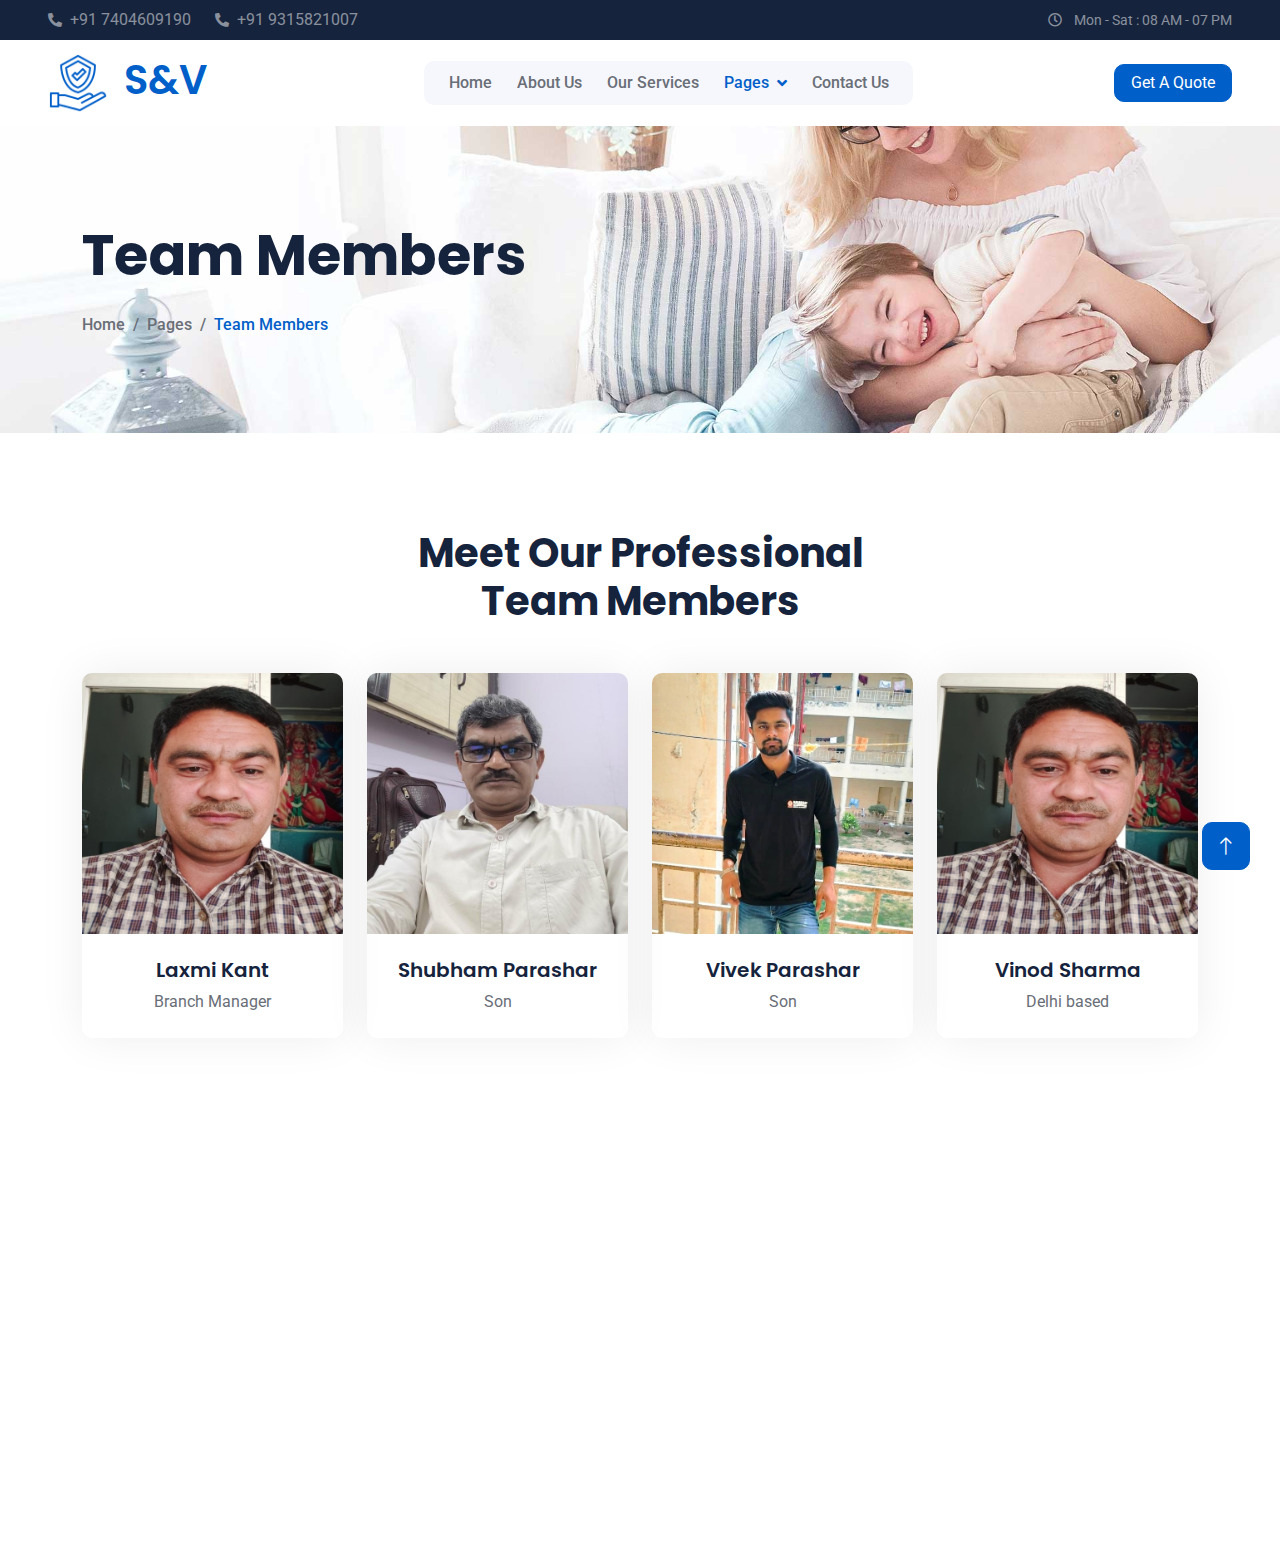
<file: team.html>
<!DOCTYPE html>
<html lang="en">

<head>
    <meta charset="utf-8">
    <title>S&V INSURANCE JIND</title>
    <meta content="width=device-width, initial-scale=1.0" name="viewport">
    <meta content="" name="keywords">
    <meta content="" name="description">

    <!-- Favicon -->
    <link href="img/favicon.png" rel="icon">

    <!-- Google Web Fonts -->
    <link rel="preconnect" href="https://fonts.googleapis.com">
    <link rel="preconnect" href="https://fonts.gstatic.com" crossorigin>
    <link href="https://fonts.googleapis.com/css2?family=Roboto:wght@400;500&family=Poppins:wght@600;700&display=swap"
        rel="stylesheet">

    <!-- Icon Font Stylesheet -->
    <link href="https://cdnjs.cloudflare.com/ajax/libs/font-awesome/5.10.0/css/all.min.css" rel="stylesheet">
    <link href="https://cdn.jsdelivr.net/npm/bootstrap-icons@1.4.1/font/bootstrap-icons.css" rel="stylesheet">

    <!-- Libraries Stylesheet -->
    <link href="lib/animate/animate.min.css" rel="stylesheet">
    <link href="lib/owlcarousel/assets/owl.carousel.min.css" rel="stylesheet">

    <!-- Customized Bootstrap Stylesheet -->
    <link href="css/bootstrap.min.css" rel="stylesheet">

    <!-- Template Stylesheet -->
    <link href="css/style.css" rel="stylesheet">
</head>

<body>
    <!-- Spinner Start -->
    <div id="spinner"
        class="show bg-white position-fixed translate-middle w-100 vh-100 top-50 start-50 d-flex align-items-center justify-content-center">
        <div class="spinner-grow text-primary" role="status"></div>
    </div>
    <!-- Spinner End -->


    <!-- Topbar Start -->
    <div class="container-fluid bg-dark text-white-50 py-2 px-0 d-lg-block">
        <div class="row  gx-0 align-items-center">
            <div class="col-lg-7 px-lg-5 px-4 text-start d-inline-flex">
                <div class="h-100 d-inline-flex align-items-center me-4">
                    <small class="fa fa-phone-alt me-2"></small>
                    <a class="text-white-50" href="tel:7404609190">+91 7404609190</a>
                </div>
                <div class="h-100 d-inline-flex align-items-center me-4">
                    <small class="fa fa-phone-alt me-2"></small>
                    <a class="text-white-50" href="tel:9315821007">+91 9315821007</a>
                </div>

            </div>
            <div class="col-lg-5 px-5 text-end d-none d-lg-block">
                <small class="far fa-clock me-2"></small>
                <small>Mon - Sat : 08 AM - 07 PM</small>
            </div>
        </div>
    </div>
    <!-- Topbar End -->


    <!-- Navbar Start -->
    <nav class="navbar navbar-expand-lg bg-white navbar-light sticky-top px-4 px-lg-5">
        <a href="index.html" class="navbar-brand d-flex align-items-center">
            <h1 class="m-0 text-primary"><img class="img-fluid me-3" src="img/icon/icon-02-primary.png" alt="">S&V</h1>
        </a>
        <button title="toggle" type="button" class="navbar-toggler" data-bs-toggle="collapse"
            data-bs-target="#navbarCollapse">
            <span class="navbar-toggler-icon"></span>
        </button>
        <div class="collapse navbar-collapse" id="navbarCollapse">
            <div class="navbar-nav mx-auto bg-light rounded pe-4 py-3 py-lg-0">
                <a href="index.html" class="nav-item nav-link ">Home</a>
                <a href="about.html" class="nav-item nav-link">About Us</a>
                <a href="service.html" class="nav-item nav-link">Our Services</a>
                <div class="nav-item dropdown">
                    <a href="#" class="nav-link dropdown-toggle active" data-bs-toggle="dropdown">Pages</a>
                    <div class="dropdown-menu bg-light border-0 m-0">
                        <a href="feature.html" class="dropdown-item">Features</a>
                        <a href="appointment.html" class="dropdown-item">Appointment</a>
                        <a href="team.html" class="dropdown-item active">Team Members</a>
                        <a href="testimonial.html" class="dropdown-item">Testimonial</a>
                        <a href="404.html" class="dropdown-item">404 Page</a>
                    </div>
                </div>
                <a href="contact.html" class="nav-item nav-link">Contact Us</a>
            </div>
        </div>
        <a href="#" class="btn btn-primary px-3 d-none d-lg-block">Get A Quote</a>
    </nav>
    <!-- Navbar End -->




    <!-- Page Header Start -->
    <div class="container-fluid page-header py-5 mb-5 wow fadeIn" data-wow-delay="0.1s">
        <div class="container py-5">
            <h1 class="display-4 animated slideInDown mb-4">Team Members</h1>
            <nav aria-label="breadcrumb animated slideInDown">
                <ol class="breadcrumb mb-0">
                    <li class="breadcrumb-item"><a href="#">Home</a></li>
                    <li class="breadcrumb-item"><a href="#">Pages</a></li>
                    <li class="breadcrumb-item active" aria-current="page">Team Members</li>
                </ol>
            </nav>
        </div>
    </div>
    <!-- Page Header End -->


    <!-- Team Start -->
    <div class="container-xxl py-5">
        <div class="container">
            <div class="text-center mx-auto" style="max-width: 500px;">
                <h1 class="display-6 mb-5">Meet Our Professional Team Members</h1>
            </div>
            <div class="row g-4">
                <div class="col-lg-3 col-md-6 wow fadeInUp" data-wow-delay="0.1s">
                    <div class="team-item rounded">
                        <img class="img-fluid" src="img/team-1.jpg" alt="">
                        <div class="text-center p-4">
                            <h5>Laxmi Kant</h5>
                            <span>Branch Manager</span>
                        </div>
                        <div class="team-text text-center bg-white p-4">
                            <h5>Laxmi Kant</h5>
                            <p>Branch Manager</p>
                            <div class="d-flex justify-content-center">
                                <a class="btn btn-square btn-light m-1" href=""><i class="fab fa-twitter"></i></a>
                                <a class="btn btn-square btn-light m-1" href=""><i class="fab fa-facebook-f"></i></a>
                                <a class="btn btn-square btn-light m-1" href=""><i class="fab fa-youtube"></i></a>
                                <a class="btn btn-square btn-light m-1" href=""><i class="fab fa-linkedin-in"></i></a>
                            </div>
                        </div>
                    </div>
                </div>
                <div class="col-lg-3 col-md-6 wow fadeInUp" data-wow-delay="0.3s">
                    <div class="team-item rounded">
                        <img class="img-fluid" src="img/team-4.jpg" alt="">
                        <div class="text-center p-4">
                            <h5>Shubham Parashar</h5>
                            <span>Son</span>
                        </div>
                        <div class="team-text text-center bg-white p-4">
                            <h5>Shubham Parashar</h5>
                            <p>Son</p>
                            <div class="d-flex justify-content-center">
                                <a class="btn btn-square btn-light m-1" href=""><i class="fab fa-twitter"></i></a>
                                <a class="btn btn-square btn-light m-1" href=""><i class="fab fa-facebook-f"></i></a>
                                <a class="btn btn-square btn-light m-1" href=""><i class="fab fa-youtube"></i></a>
                                <a class="btn btn-square btn-light m-1" href=""><i class="fab fa-linkedin-in"></i></a>
                            </div>
                        </div>
                    </div>
                </div>
                <div class="col-lg-3 col-md-6 wow fadeInUp" data-wow-delay="0.5s">
                    <div class="team-item rounded">
                        <img class="img-fluid" src="img/team-3.jpg" alt="">
                        <div class="text-center p-4">
                            <h5>Vivek Parashar</h5>
                            <span>Son</span>
                        </div>
                        <div class="team-text text-center bg-white p-4">
                            <h5>Vivek Parashar</h5>
                            <p>Son</p>
                            <div class="d-flex justify-content-center">
                                <a class="btn btn-square btn-light m-1" href=""><i class="fab fa-twitter"></i></a>
                                <a class="btn btn-square btn-light m-1" href=""><i class="fab fa-facebook-f"></i></a>
                                <a class="btn btn-square btn-light m-1" href=""><i class="fab fa-youtube"></i></a>
                                <a class="btn btn-square btn-light m-1" href=""><i class="fab fa-linkedin-in"></i></a>
                            </div>
                        </div>
                    </div>
                </div>
                <div class="col-lg-3 col-md-6 wow fadeInUp" data-wow-delay="0.7s">
                    <div class="team-item rounded">
                        <img class="img-fluid" src="img/team-1.jpg" alt="">
                        <div class="text-center p-4">
                            <h5>Vinod Sharma</h5>
                            <span>Delhi based</span>
                        </div>
                        <div class="team-text text-center bg-white p-4">
                            <h5>Vinod Sharma</h5>
                            <p>Delhi based</p>
                            <div class="d-flex justify-content-center">
                                <a class="btn btn-square btn-light m-1" href=""><i class="fab fa-twitter"></i></a>
                                <a class="btn btn-square btn-light m-1" href=""><i class="fab fa-facebook-f"></i></a>
                                <a class="btn btn-square btn-light m-1" href=""><i class="fab fa-youtube"></i></a>
                                <a class="btn btn-square btn-light m-1" href=""><i class="fab fa-linkedin-in"></i></a>
                            </div>
                        </div>
                    </div>
                </div>
            </div>
        </div>
    </div>
    <!-- Team End -->


    <!-- Footer Start -->
    <div class="container-fluid bg-dark footer mt-5 pt-5 wow fadeIn" data-wow-delay="0.1s">
        <div class="container py-5">
            <div class="row g-5">
                <div class="col-lg-3 col-md-6">
                    <h1 class="text-white mb-4"><img class="img-fluid me-3" src="img/icon/icon-02-light.png" alt="">S&V
                    </h1>
                    <p>"S&V Insurance: Protecting Your Tomorrow, Today."</p>
                    <div class="d-flex pt-2">
                        <a class="btn btn-square me-1" href=""><i class="fab fa-twitter"></i></a>
                        <a class="btn btn-square me-1" href=""><i class="fab fa-facebook-f"></i></a>
                        <a class="btn btn-square me-1" href=""><i class="fab fa-youtube"></i></a>
                        <a class="btn btn-square me-0" href=""><i class="fab fa-linkedin-in"></i></a>
                    </div>
                </div>
                <div class="col-lg-3 col-md-6">
                    <h5 class="text-light mb-4">Address</h5>
                    <p><i class="fa fa-map-marker-alt me-3"></i>8846+8GH, Khem Nagar, Jind, Haryana 126102</p>
                    <p><i class="fa fa-phone-alt me-3"></i>+91 7404609190</p>
                    <p><i class="fa fa-envelope me-3"></i>svwashingstationjind@gmail.com</p>
                </div>
                <div class="col-lg-3 col-md-6">
                    <h5 class="text-light mb-4">Quick Links</h5>
                    <a class="btn btn-link" href="">About Us</a>
                    <a class="btn btn-link" href="">Contact Us</a>
                    <a class="btn btn-link" href="">Our Services</a>
                    <a class="btn btn-link" href="">Terms & Condition</a>
                    <a class="btn btn-link" href="">Support</a>
                </div>
                <div class="col-lg-3 col-md-6">
                    <h5 class="text-light mb-4">Send a Mail</h5>
                    <p>Get in touch with us via Mail</p>
                    <div class="position-relative mx-auto" style="max-width: 400px;">
                        <input class="form-control bg-transparent w-100 py-3 ps-4 pe-5" type="text"
                            placeholder="Your email">
                        <button type="button"
                            class="btn btn-secondary py-2 position-absolute top-0 end-0 mt-2 me-2">MAIL</button>
                    </div>
                </div>
            </div>
        </div>
        <div class="container-fluid copyright">
            <div class="container">
                <div class="row">
                    <div class="col-md-6 text-center text-md-start mb-3 mb-md-0">
                        &copy; <a href="#">S&V INSURANCE JIND</a>, All Right Reserved.
                    </div>
                </div>
            </div>
        </div>
    </div>
    <!-- Footer End -->



    <!-- Back to Top -->
    <a href="#" class="btn btn-lg btn-primary btn-lg-square back-to-top"><i class="bi bi-arrow-up"></i></a>


    <!-- JavaScript Libraries -->
    <script src="https://code.jquery.com/jquery-3.4.1.min.js"></script>
    <script src="https://cdn.jsdelivr.net/npm/bootstrap@5.0.0/dist/js/bootstrap.bundle.min.js"></script>
    <script src="lib/wow/wow.min.js"></script>
    <script src="lib/easing/easing.min.js"></script>
    <script src="lib/waypoints/waypoints.min.js"></script>
    <script src="lib/owlcarousel/owl.carousel.min.js"></script>
    <script src="lib/counterup/counterup.min.js"></script>

    <!-- Template Javascript -->
    <script src="js/main.js"></script>
</body>

</html>
</file>
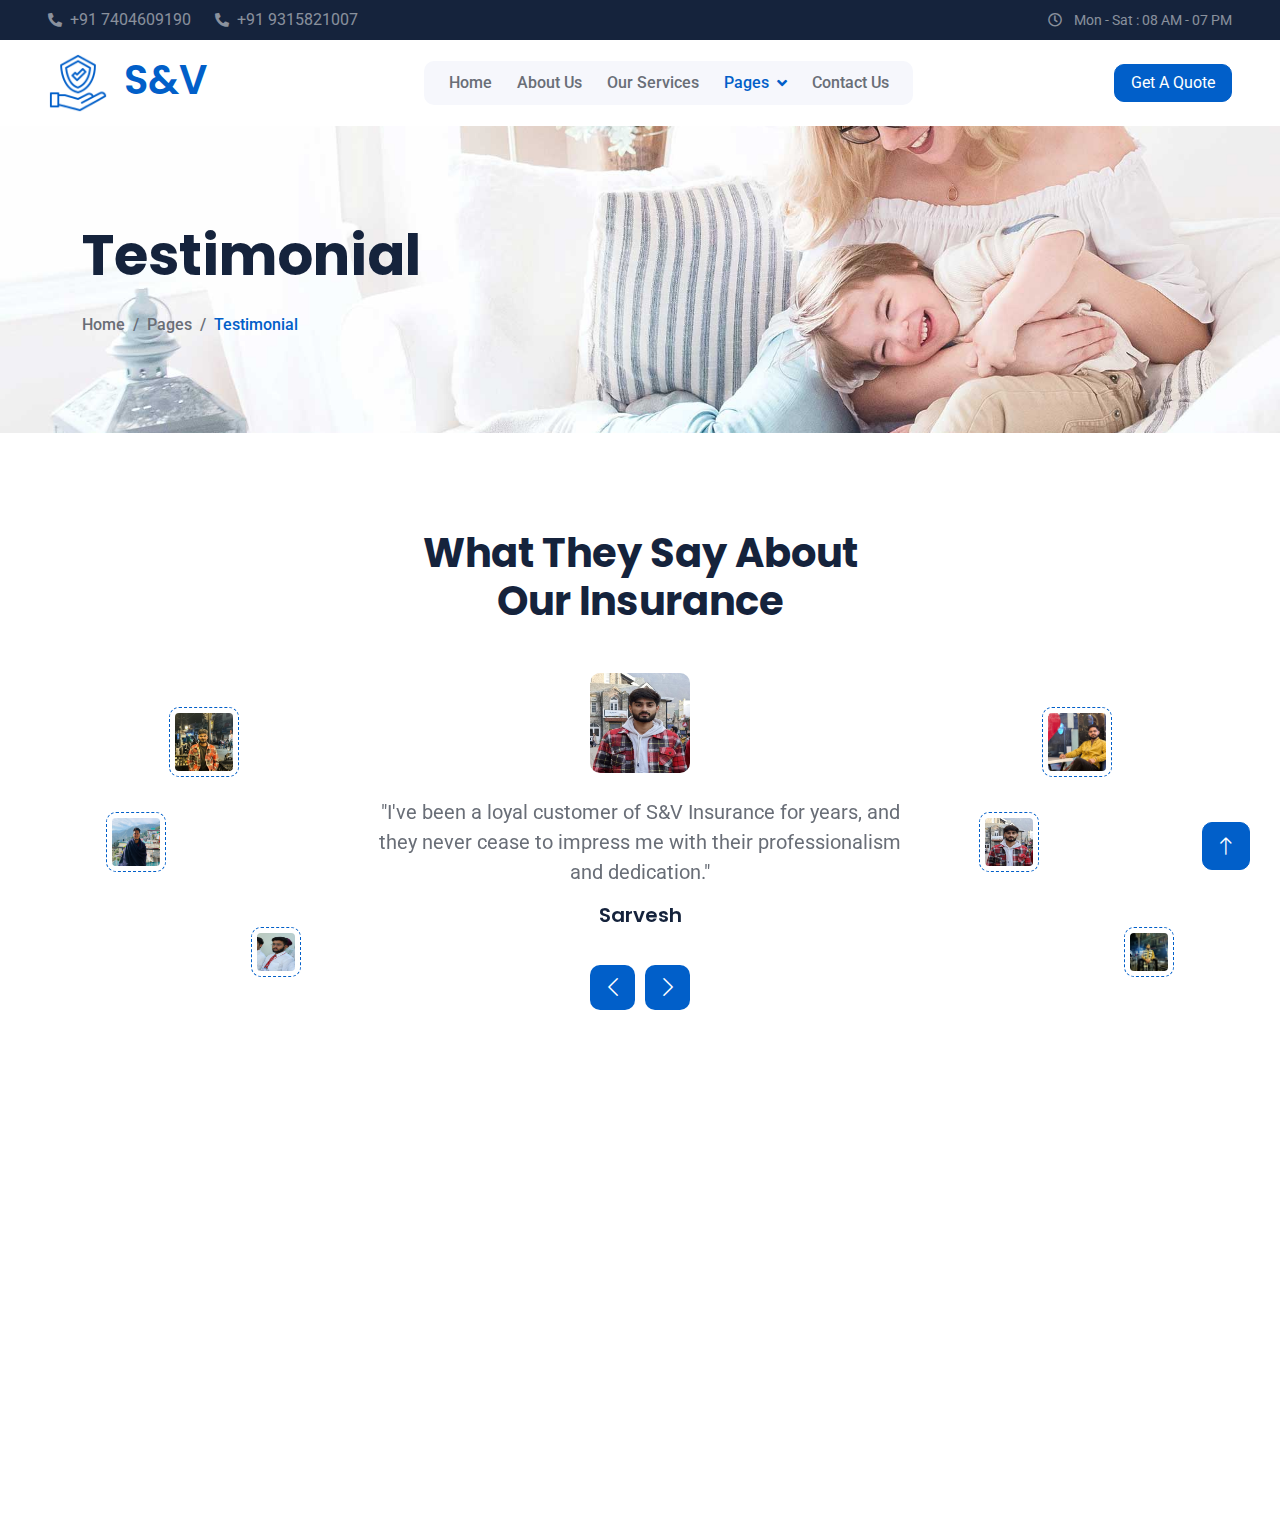
<file: testimonial.html>
<!DOCTYPE html>
<html lang="en">

<head>
    <meta charset="utf-8">
    <title>S&V INSURANCE JIND</title>
    <meta content="width=device-width, initial-scale=1.0" name="viewport">
    <meta content="" name="keywords">
    <meta content="" name="description">

    <!-- Favicon -->
    <link href="img/favicon.png" rel="icon">

    <!-- Google Web Fonts -->
    <link rel="preconnect" href="https://fonts.googleapis.com">
    <link rel="preconnect" href="https://fonts.gstatic.com" crossorigin>
    <link href="https://fonts.googleapis.com/css2?family=Roboto:wght@400;500&family=Poppins:wght@600;700&display=swap"
        rel="stylesheet">

    <!-- Icon Font Stylesheet -->
    <link href="https://cdnjs.cloudflare.com/ajax/libs/font-awesome/5.10.0/css/all.min.css" rel="stylesheet">
    <link href="https://cdn.jsdelivr.net/npm/bootstrap-icons@1.4.1/font/bootstrap-icons.css" rel="stylesheet">

    <!-- Libraries Stylesheet -->
    <link href="lib/animate/animate.min.css" rel="stylesheet">
    <link href="lib/owlcarousel/assets/owl.carousel.min.css" rel="stylesheet">

    <!-- Customized Bootstrap Stylesheet -->
    <link href="css/bootstrap.min.css" rel="stylesheet">

    <!-- Template Stylesheet -->
    <link href="css/style.css" rel="stylesheet">
</head>

<body>
    <!-- Spinner Start -->
    <div id="spinner"
        class="show bg-white position-fixed translate-middle w-100 vh-100 top-50 start-50 d-flex align-items-center justify-content-center">
        <div class="spinner-grow text-primary" role="status"></div>
    </div>
    <!-- Spinner End -->


    <!-- Topbar Start -->
    <div class="container-fluid bg-dark text-white-50 py-2 px-0 d-lg-block">
        <div class="row  gx-0 align-items-center">
            <div class="col-lg-7 px-lg-5 px-4 text-start d-inline-flex">
                <div class="h-100 d-inline-flex align-items-center me-4">
                    <small class="fa fa-phone-alt me-2"></small>
                    <a class="text-white-50" href="tel:7404609190">+91 7404609190</a>
                </div>
                <div class="h-100 d-inline-flex align-items-center me-4">
                    <small class="fa fa-phone-alt me-2"></small>
                    <a class="text-white-50" href="tel:9315821007">+91 9315821007</a>
                </div>

            </div>
            <div class="col-lg-5 px-5 text-end d-none d-lg-block">
                <small class="far fa-clock me-2"></small>
                <small>Mon - Sat : 08 AM - 07 PM</small>
            </div>
        </div>
    </div>
    <!-- Topbar End -->


    <!-- Navbar Start -->
    <nav class="navbar navbar-expand-lg bg-white navbar-light sticky-top px-4 px-lg-5">
        <a href="index.html" class="navbar-brand d-flex align-items-center">
            <h1 class="m-0 text-primary"><img class="img-fluid me-3" src="img/icon/icon-02-primary.png" alt="">S&V</h1>
        </a>
        <button title="toggle" type="button" class="navbar-toggler" data-bs-toggle="collapse"
            data-bs-target="#navbarCollapse">
            <span class="navbar-toggler-icon"></span>
        </button>
        <div class="collapse navbar-collapse" id="navbarCollapse">
            <div class="navbar-nav mx-auto bg-light rounded pe-4 py-3 py-lg-0">
                <a href="index.html" class="nav-item nav-link ">Home</a>
                <a href="about.html" class="nav-item nav-link ">About Us</a>
                <a href="service.html" class="nav-item nav-link">Our Services</a>
                <div class="nav-item dropdown">
                    <a href="#" class="nav-link dropdown-toggle active" data-bs-toggle="dropdown">Pages</a>
                    <div class="dropdown-menu bg-light border-0 m-0">
                        <a href="feature.html" class="dropdown-item">Features</a>
                        <a href="appointment.html" class="dropdown-item">Appointment</a>
                        <a href="team.html" class="dropdown-item">Team Members</a>
                        <a href="testimonial.html" class="dropdown-item active">Testimonial</a>
                        <a href="404.html" class="dropdown-item ">404 Page</a>
                    </div>
                </div>
                <a href="contact.html" class="nav-item nav-link">Contact Us</a>
            </div>
        </div>
        <a href="#" class="btn btn-primary px-3 d-none d-lg-block">Get A Quote</a>
    </nav>
    <!-- Navbar End -->




    <!-- Page Header Start -->
    <div class="container-fluid page-header py-5 mb-5 wow fadeIn" data-wow-delay="0.1s">
        <div class="container py-5">
            <h1 class="display-4 animated slideInDown mb-4">Testimonial</h1>
            <nav aria-label="breadcrumb animated slideInDown">
                <ol class="breadcrumb mb-0">
                    <li class="breadcrumb-item"><a href="#">Home</a></li>
                    <li class="breadcrumb-item"><a href="#">Pages</a></li>
                    <li class="breadcrumb-item active" aria-current="page">Testimonial</li>
                </ol>
            </nav>
        </div>
    </div>
    <!-- Page Header End -->


    <!-- Testimonial Start -->
    <div class="container-xxl py-5">
        <div class="container">
            <div class="text-center mx-auto" style="max-width: 500px;">
                <h1 class="display-6 mb-5">What They Say About Our Insurance</h1>
            </div>
            <div class="row g-5">
                <div class="col-lg-3 d-none d-lg-block">
                    <div class="testimonial-left h-100">
                        <img class="img-fluid animated pulse infinite" src="img/p1.jpg" alt="">
                        <img class="img-fluid animated pulse infinite" src="img/p2.jpg" alt="">
                        <img class="img-fluid animated pulse infinite" src="img/p3.jpg" alt="">
                    </div>
                </div>
                <div class="col-lg-6 wow fadeIn" data-wow-delay="0.5s">
                    <div class="owl-carousel testimonial-carousel">
                        <div class="testimonial-item text-center">
                            <img class="img-fluid rounded mx-auto mb-4" src="img/p5.jpg" alt="">
                            <p class="fs-5">"I've been a loyal customer of S&V Insurance for years, and they never cease
                                to impress me with their professionalism and dedication."
                            </p>
                            <h5>Sarvesh</h5>
                        </div>
                        <div class="testimonial-item text-center">
                            <img class="img-fluid rounded mx-auto mb-4" src="img/p2.jpg" alt="">
                            <p class="fs-5">"Choosing S&V Insurance was one of the best decisions I've made for my
                                family's financial security. "</p>
                            </p>
                            <h5>Uday Bhandari</h5>
                        </div>
                        <div class="testimonial-item text-center">
                            <img class="img-fluid rounded mx-auto mb-4" src="img/p1.jpg" alt="">
                            <p class="fs-5">"S&V Insurance exceeded my expectations with their personalized approach to
                                finding the perfect coverage for my needs.""
                            </p>
                            <h5>Shubham</h5>
                        </div>
                        <div class="testimonial-item text-center">
                            <img class="img-fluid rounded mx-auto mb-4" src="img/p3.jpg" alt="">
                            <p class="fs-5">"I've been a loyal customer of S&V Insurance for years, and they never cease
                                to impress me with their professionalism and dedication."
                            </p>
                            <h5>Nilesh</h5>
                        </div>
                    </div>
                </div>
                <div class="col-lg-3 d-none d-lg-block">
                    <div class="testimonial-right h-100">
                        <img class="img-fluid animated pulse infinite" src="img/p6.jpg" alt="">
                        <img class="img-fluid animated pulse infinite" src="img/p5.jpg" alt="">
                        <img class="img-fluid animated pulse infinite" src="img/p4.jpg" alt="">
                    </div>
                </div>
            </div>
        </div>
    </div>
    <!-- Testimonial End -->


    <!-- Footer Start -->
    <div class="container-fluid bg-dark footer mt-5 pt-5 wow fadeIn" data-wow-delay="0.1s">
        <div class="container py-5">
            <div class="row g-5">
                <div class="col-lg-3 col-md-6">
                    <h1 class="text-white mb-4"><img class="img-fluid me-3" src="img/icon/icon-02-light.png" alt="">S&V
                    </h1>
                    <p>"S&V Insurance: Protecting Your Tomorrow, Today."</p>
                    <div class="d-flex pt-2">
                        <a class="btn btn-square me-1" href=""><i class="fab fa-twitter"></i></a>
                        <a class="btn btn-square me-1" href=""><i class="fab fa-facebook-f"></i></a>
                        <a class="btn btn-square me-1" href=""><i class="fab fa-youtube"></i></a>
                        <a class="btn btn-square me-0" href=""><i class="fab fa-linkedin-in"></i></a>
                    </div>
                </div>
                <div class="col-lg-3 col-md-6">
                    <h5 class="text-light mb-4">Address</h5>
                    <p><i class="fa fa-map-marker-alt me-3"></i>8846+8GH, Khem Nagar, Jind, Haryana 126102</p>
                    <p><i class="fa fa-phone-alt me-3"></i>+91 7404609190</p>
                    <p><i class="fa fa-envelope me-3"></i>svwashingstationjind@gmail.com</p>
                </div>
                <div class="col-lg-3 col-md-6">
                    <h5 class="text-light mb-4">Quick Links</h5>
                    <a class="btn btn-link" href="">About Us</a>
                    <a class="btn btn-link" href="">Contact Us</a>
                    <a class="btn btn-link" href="">Our Services</a>
                    <a class="btn btn-link" href="">Terms & Condition</a>
                    <a class="btn btn-link" href="">Support</a>
                </div>
                <div class="col-lg-3 col-md-6">
                    <h5 class="text-light mb-4">Send a Mail</h5>
                    <p>Get in touch with us via Mail</p>
                    <div class="position-relative mx-auto" style="max-width: 400px;">
                        <input class="form-control bg-transparent w-100 py-3 ps-4 pe-5" type="text"
                            placeholder="Your email">
                        <button type="button"
                            class="btn btn-secondary py-2 position-absolute top-0 end-0 mt-2 me-2">MAIL</button>
                    </div>
                </div>
            </div>
        </div>
        <div class="container-fluid copyright">
            <div class="container">
                <div class="row">
                    <div class="col-md-6 text-center text-md-start mb-3 mb-md-0">
                        &copy; <a href="#">S&V INSURANCE JIND</a>, All Right Reserved.
                    </div>
                </div>
            </div>
        </div>
    </div>
    <!-- Footer End -->



    <!-- Back to Top -->
    <a href="#" class="btn btn-lg btn-primary btn-lg-square back-to-top"><i class="bi bi-arrow-up"></i></a>


    <!-- JavaScript Libraries -->
    <script src="https://code.jquery.com/jquery-3.4.1.min.js"></script>
    <script src="https://cdn.jsdelivr.net/npm/bootstrap@5.0.0/dist/js/bootstrap.bundle.min.js"></script>
    <script src="lib/wow/wow.min.js"></script>
    <script src="lib/easing/easing.min.js"></script>
    <script src="lib/waypoints/waypoints.min.js"></script>
    <script src="lib/owlcarousel/owl.carousel.min.js"></script>
    <script src="lib/counterup/counterup.min.js"></script>

    <!-- Template Javascript -->
    <script src="js/main.js"></script>
</body>

</html>
</file>
<file: css/style.css>
/********** Template CSS **********/
:root {
    --primary: #015FC9;
    --secondary: #0DD3F1;
    --light: #F6F7FC;
    --dark: #15233C;
}

.back-to-top {
    position: fixed;
    display: none;
    right: 30px;
    bottom: 30px;
    z-index: 99;
}


/*** Spinner ***/
#spinner {
    opacity: 0;
    visibility: hidden;
    transition: opacity .5s ease-out, visibility 0s linear .5s;
    z-index: 99999;
}

#spinner.show {
    transition: opacity .5s ease-out, visibility 0s linear 0s;
    visibility: visible;
    opacity: 1;
}


/*** Button ***/
.btn {
    transition: .5s;
}

.btn.btn-primary,
.btn.btn-outline-primary:hover,
.btn.btn-secondary,
.btn.btn-outline-secondary:hover {
    color: #FFFFFF;
}

.btn.btn-primary:hover {
    background: var(--secondary);
    border-color: var(--secondary);
}

.btn.btn-secondary:hover {
    background: var(--primary);
    border-color: var(--primary);
}

.btn-square {
    width: 38px;
    height: 38px;
}

.btn-sm-square {
    width: 32px;
    height: 32px;
}

.btn-lg-square {
    width: 48px;
    height: 48px;
}

.btn-square,
.btn-sm-square,
.btn-lg-square {
    padding: 0;
    display: flex;
    align-items: center;
    justify-content: center;
    font-weight: normal;
}


/*** Navbar ***/
.navbar.sticky-top {
    top: -100px;
    transition: .5s;
}

.navbar .navbar-brand img {
    max-height: 60px;
}

.navbar .navbar-nav .nav-link {
    margin-left: 25px;
    padding: 10px 0;
    color: #696E77;
    font-weight: 500;
    outline: none;
}

.navbar .navbar-nav .nav-link:hover,
.navbar .navbar-nav .nav-link.active {
    color: var(--primary);
}

.navbar .dropdown-toggle::after {
    border: none;
    content: "\f107";
    font-family: "Font Awesome 5 Free";
    font-weight: 900;
    vertical-align: middle;
    margin-left: 8px;
}

@media (max-width: 991.98px) {
    .navbar .navbar-brand img {
        max-height: 45px;
    }

    .navbar .navbar-nav {
        margin-top: 20px;
        margin-bottom: 15px;
    }

    .navbar .nav-item .dropdown-menu {
        padding-left: 30px;
    }
}

@media (min-width: 992px) {
    .navbar .nav-item .dropdown-menu {
        display: block;
        border: none;
        margin-top: 0;
        top: 150%;
        right: 0;
        opacity: 0;
        visibility: hidden;
        transition: .5s;
    }

    .navbar .nav-item:hover .dropdown-menu {
        top: 100%;
        visibility: visible;
        transition: .5s;
        opacity: 1;
    }
}


/*** Header ***/
.carousel-caption {
    top: 0;
    left: 0;
    right: 0;
    bottom: 0;
    display: flex;
    align-items: center;
    text-align: start;
    z-index: 1;
}

.carousel-control-prev,
.carousel-control-next {
    width: 15%;
}

.carousel-control-prev-icon,
.carousel-control-next-icon {
    width: 3rem;
    height: 3rem;
    background-color: var(--primary);
    border: 15px solid var(--primary);
    border-radius: 50px;
}

@media (max-width: 768px) {
    #header-carousel .carousel-item {
        position: relative;
        min-height: 450px;
    }

    #header-carousel .carousel-item img {
        position: absolute;
        width: 100%;
        height: 100%;
        object-fit: cover;
    }
}

.page-header {
    background: url(../img/carousel-1.jpg) center center no-repeat;
    background-size: cover;
}

.page-header .breadcrumb-item,
.page-header .breadcrumb-item a {
    font-weight: 500;
}

.page-header .breadcrumb-item a,
.page-header .breadcrumb-item+.breadcrumb-item::before {
    color: #696E77;
}

.page-header .breadcrumb-item a:hover,
.page-header .breadcrumb-item.active {
    color: var(--primary);
}


/*** Facts ***/
@media (min-width: 992px) {
    .container.facts {
        max-width: 100% !important;
    }

    .container.facts .facts-text {
        /* padding-left: calc(((100% - 960px) / 2) + .75rem); */
    }

    .container.facts .facts-counter {
        padding-right: calc(((100% - 960px) / 2) + .75rem);
    }
}

@media (min-width: 1200px) {
    .container.facts .facts-text {
        /* padding-left: calc(((100% - 1140px) / 2) + .75rem); */
    }

    .container.facts .facts-counter {
        padding-right: calc(((100% - 1140px) / 2) + .75rem);
    }
}

@media (min-width: 1400px) {
    .container.facts .facts-text {
        padding-left: calc(((100% - 1320px) / 2) + .75rem);
    }

    .container.facts .facts-counter {
        padding-right: calc(((100% - 1320px) / 2) + .75rem);
    }
}

.container.facts .facts-text {
    background: linear-gradient(rgba(1, 95, 201, .9), rgba(1, 95, 201, .9)), url(../img/carousel-1.jpg) center right no-repeat;
    background-size: cover;
}

.container.facts .facts-counter {
    background: linear-gradient(rgba(255, 255, 255, .9), rgba(255, 255, 255, .9)), url(../img/carousel-2.jpg) center right no-repeat;
    background-size: cover;
}

.container.facts .facts-text .h-100,
.container.facts .facts-counter .h-100 {
    padding: 6rem 0;
    display: flex;
    flex-direction: column;
    justify-content: center;
}


/*** Service ***/
.service-item {
    position: relative;
    overflow: hidden;
    box-shadow: 0 0 45px rgba(0, 0, 0, .07);
}

.service-item .service-icon {
    width: 90px;
    height: 90px;
    display: flex;
    align-items: center;
    justify-content: center;
}

.service-item .service-icon img {
    max-width: 60px;
    max-height: 60px;
}

.service-item a.btn {
    color: var(--primary);
}

.service-item a.btn:hover {
    color: #FFFFFF;
    background: var(--primary);
    border-color: var(--primary);
}


/*** Appointment ***/
.appointment {
    background: linear-gradient(rgba(1, 95, 201, .9), rgba(1, 95, 201, .9)), url(../img/carousel-1.jpg) center center no-repeat;
    background-size: cover;
}


/*** Team ***/
.team-item {
    position: relative;
    overflow: hidden;
    box-shadow: 0 0 45px rgba(0, 0, 0, .07);
}

.team-item img {
    transition: .5s;
}

.team-item:hover img {
    transform: scale(1.1);
}

.team-text {
    position: absolute;
    width: 100%;
    left: 0;
    bottom: -50px;
    opacity: 0;
    transition: .5s;
}

.team-item:hover .team-text {
    bottom: 0;
    opacity: 1;
}

.team-item a.btn {
    color: var(--primary);
}

.team-item a.btn:hover {
    color: #FFFFFF;
    background: var(--primary);
    border-color: var(--primary);
}


/*** Testimonial ***/
.animated.pulse {
    animation-duration: 1.5s;
}

.testimonial-left,
.testimonial-right {
    position: relative;
}

.testimonial-left img,
.testimonial-right img {
    position: absolute;
    padding: 5px;
    border: 1px dashed var(--primary);
    border-radius: 10px;
}

.testimonial-left img:nth-child(1),
.testimonial-right img:nth-child(3) {
    width: 70px;
    height: 70px;
    top: 10%;
    left: 50%;
    transform: translateX(-50%);
}

.testimonial-left img:nth-child(2),
.testimonial-right img:nth-child(2) {
    width: 60px;
    height: 60px;
    top: 50%;
    left: 10%;
    transform: translateY(-50%);
}

.testimonial-left img:nth-child(3),
.testimonial-right img:nth-child(1) {
    width: 50px;
    height: 50px;
    bottom: 10%;
    right: 10%;
}

.testimonial-carousel .owl-item img {
    width: 100px;
    height: 100px;
}

.testimonial-carousel .owl-nav {
    margin-top: 30px;
    display: flex;
    justify-content: center;
}

.testimonial-carousel .owl-nav .owl-prev,
.testimonial-carousel .owl-nav .owl-next {
    margin: 0 5px;
    width: 45px;
    height: 45px;
    display: flex;
    align-items: center;
    justify-content: center;
    color: #FFFFFF;
    background: var(--primary);
    border-radius: 10px;
    font-size: 22px;
    transition: .5s;
}

.testimonial-carousel .owl-nav .owl-prev:hover,
.testimonial-carousel .owl-nav .owl-next:hover {
    background: var(--secondary);
}


/*** Footer ***/
.footer {
    color: #A7A8B4;
}

.footer .btn.btn-link {
    display: block;
    margin-bottom: 5px;
    padding: 0;
    text-align: left;
    color: #A7A8B4;
    font-weight: normal;
    text-transform: capitalize;
    transition: .3s;
}

.footer .btn.btn-link::before {
    position: relative;
    content: "\f105";
    font-family: "Font Awesome 5 Free";
    font-weight: 900;
    color: #A7A8B4;
    margin-right: 10px;
}

.footer .btn.btn-link:hover {
    color: var(--light);
    letter-spacing: 1px;
    box-shadow: none;
}

.footer .btn.btn-square {
    color: #A7A8B4;
    border: 1px solid#A7A8B4;
}

.footer .btn.btn-square:hover {
    color: var(--secondary);
    border-color: var(--light);
}

.footer .copyright {
    padding: 25px 0;
    font-size: 15px;
    border-top: 1px solid rgba(256, 256, 256, .1);
}

.footer .copyright a {
    color: var(--secondary);
}

.footer .copyright a:hover {
    color: #FFFFFF;
}

.footer .container {
    min-width: 95%;
}
</file>
